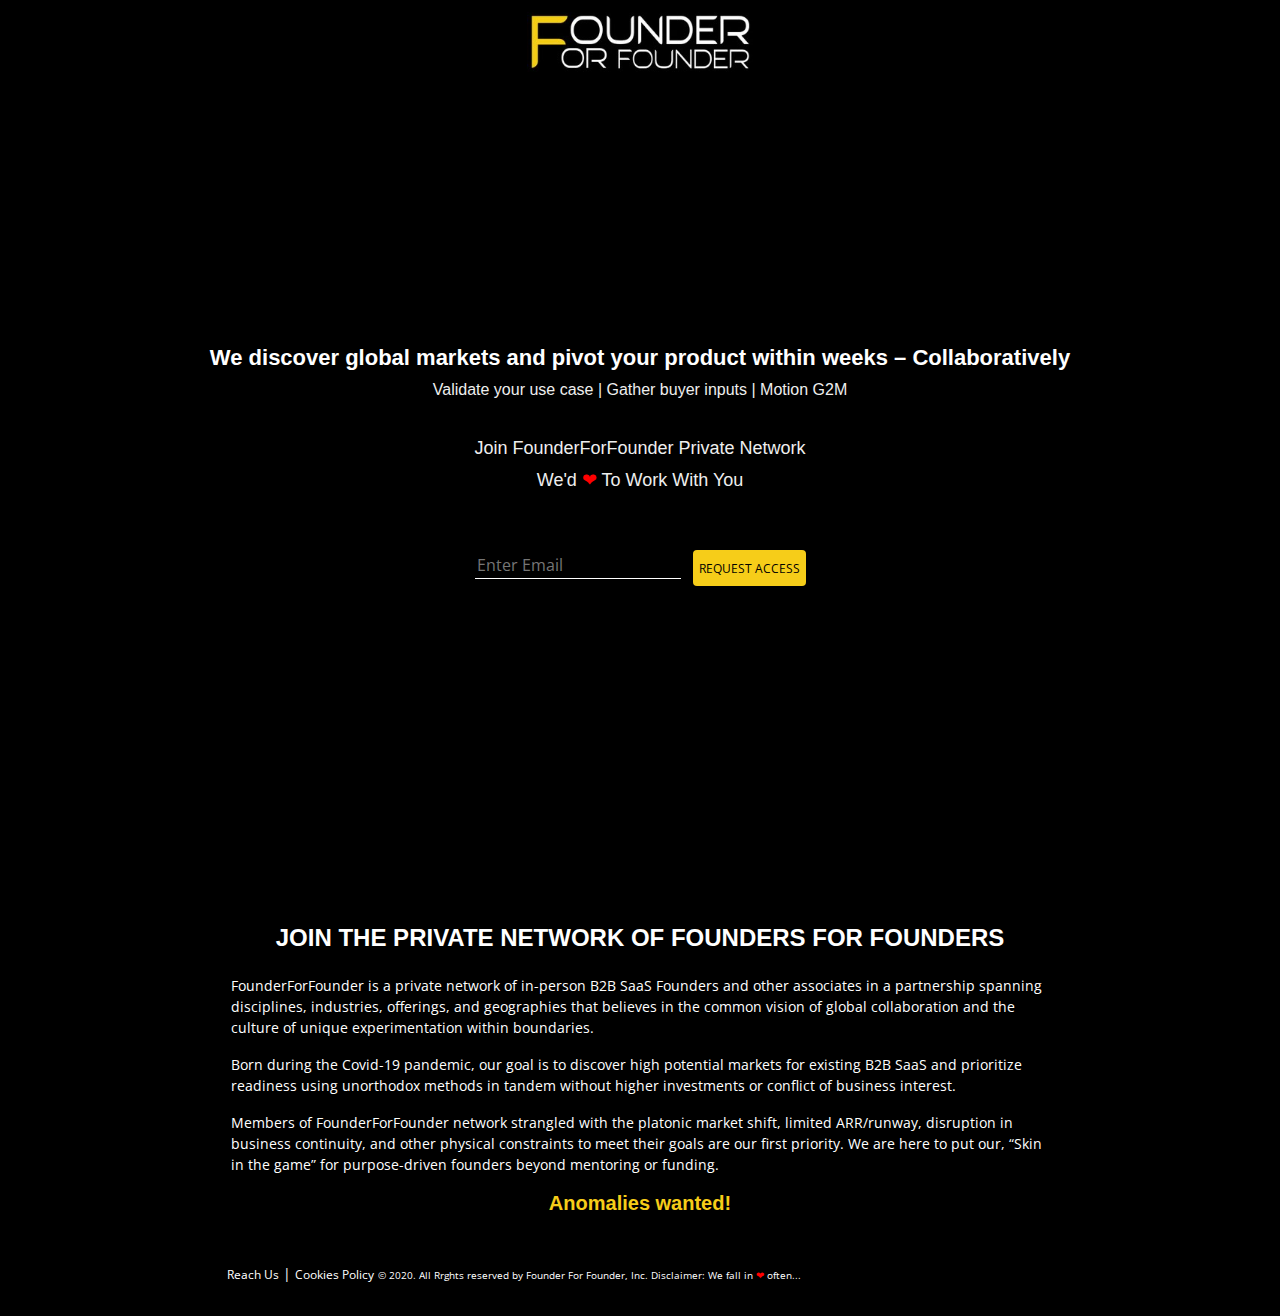
<file: index.html>
﻿<!DOCTYPE html>
<html lang="en">

<head>
    <meta charset="utf-8">
    <meta content="width=device-width, initial-scale=1.0" name="viewport">

    <title>FounderForFounder | A private network of B2B Saas founders</title>
    <meta content="FounderForFounder | A private network of B2B Saas founders" name="description">
    <meta content="Private network, B2B SaaS, Pivot, JTBD, Product Market Fit, Design" name="keywords">

    <!-- Favicons -->
    <link href="/assets/img/FFF-01.png" rel="icon">
    <link href="/assets/img/FFF-01.png" rel="apple-touch-icon">

    <!-- Google Fonts -->
    <link href="https://fonts.googleapis.com/css?family=Open+Sans:300,300i,400,400i,600,600i,700,700i|Raleway:300,300i,400,400i,500,500i,600,600i,700,700i|Poppins:300,300i,400,400i,500,500i,600,600i,700,700i" rel="stylesheet">
    <link href="https://fonts.cdnfonts.com/css/itc-avant-garde-gothic-std-book" rel="stylesheet">


    <!-- Vendor CSS Files -->
    <link href="assets/vendor/bootstrap/css/bootstrap.min.css" rel="stylesheet">
    <link href="assets/vendor/icofont/icofont.min.css" rel="stylesheet">
    <link href="assets/vendor/boxicons/css/boxicons.min.css" rel="stylesheet">
    <link href="assets/vendor/venobox/venobox.css" rel="stylesheet">
    <link href="assets/vendor/owl.carousel/assets/owl.carousel.min.css" rel="stylesheet">
    <link href="assets/vendor/aos/aos.css" rel="stylesheet">

    <!-- Template Main CSS File -->
    <link href="assets/css/style.css" rel="stylesheet">


    <!-- Global site tag (gtag.js) - Google Analytics -->
    <script async src="https://www.googletagmanager.com/gtag/js?id=UA-169185021-1"></script>
    <script>
        window.dataLayer = window.dataLayer || [];
        function gtag() { dataLayer.push(arguments); }
        gtag('js', new Date());

        gtag('config', 'UA-169185021-1');
    </script>
    <style>
        .btn-apply{
            background-color:#F6CD19!important;
            min-height: 36px;
            height: 36px;
            color:#000;
            border:0px;
            border-radius:4px;
            vertical-align:middle ;
            font-size: 12px;
            line-height: 36px;
            display: inline-block;
        
        }
        .email-input{
            border:0;
            border-bottom:1px solid #fff; 
            background-color:#000000;
            color:#fff;
            outline: 0 none;
            min-width: 200px;
            font-size:16px;
        }
    </style>
    <script>
        function Apply() {
       var el = document.getElementById("apply");
       var email = document.getElementById("mailid").value
        window.location.href="/apply.html?email="+email;
        return false;
        }
    </script>
</head>

<body>


  <!-- ======= Header ======= -->
  <header id="header" class="fixed-top ">
      <div class="container d-flex align-items-center text-center">
          <a href="/" style="margin:0 auto"> <img src="assets/img/FFF-banner.jpeg" style='margin:0 auto;height: 80px;' /></a>
         
      </div>
  </header><!-- End Header -->

  <!-- ======= Hero Section ======= -->
  <section id="hero" class="hero d-flex align-items-center">
    <div class="container position-relative text-center col-lg-10">
	  <div class="mt-4 text-center pt-4">
          <div class="mb-4 mt-4">
              <h1 style="line-height:32px;"> We discover global markets and pivot your product within weeks – Collaboratively</h1>
              <h2 style="padding:2px;font-size:16px;"> Validate your use case | Gather buyer inputs | Motion G2M</h2>
          </div> 
          <div class="mt-4 text-white mb-lg-2 mb-md-4">
                  <h2 style="font-size:18px; line-height:32px">
                      Join FounderForFounder Private Network <br />
                      We'd <span class="red" style="color: red;">❤</span> To Work With You

                  </h2>

              </div>
              <div class="m-auto text-center pb-4 py-4">

                <form id="apply" onsubmit="return Apply()" >
                    <input type="email" class="email-input" id="mailid" pattern="[a-z0-9._%+-]+@[a-z0-9.-]+\.[a-z]{2,}$" placeholder="Enter Email" required /> 
                    <input type="submit" class="btn-apply  ml-2" value="REQUEST ACCESS"   title="REQUEST ACCESS" />

                </form>

                <!--<a class="typeform-share button" href="https://sghosh71.typeform.com/to/zfwKSF" data-mode="popup" style="display:inline-block;text-decoration:none;background-color:#F6CD19;color:white;cursor:pointer;font-family:Helvetica,Arial,sans-serif;font-size:18px;line-height:45px;text-align:center;margin:0;height:45px;padding:0px 30px;border-radius:22px;max-width:100%;white-space:nowrap;overflow:hidden;text-overflow:ellipsis;font-weight:bold;-webkit-font-smoothing:antialiased;-moz-osx-font-smoothing:grayscale;" data-submit-close-delay="0" target="_blank">Get Started </a>
        <script>(function () { var qs, js, q, s, d = document, gi = d.getElementById, ce = d.createElement, gt = d.getElementsByTagName, id = "typef_orm_share", b = "https://embed.typeform.com/"; if (!gi.call(d, id)) { js = ce.call(d, "script"); js.id = id; js.src = b + "embed.js"; q = gt.call(d, "script")[0]; q.parentNode.insertBefore(js, q) } })()</script>-->
            </div>

</div>
    </div>
  </section><!-- End Hero -->

  <main id="main" >
    <!-- ======= Services Section ======= -->
    <section id="services" class="services ">
        <div class="container col-lg-10 p-4 mt-5 text-center ">

            <div class="section-title text-white mt-4">
                <h2 class="text-white">
                    JOIN THE PRIVATE NETWORK OF FOUNDERS FOR FOUNDERS
                </h2>
            </div>

            <div class=" col-lg-10 m-auto text-left">
                <p>FounderForFounder is a private network of in-person B2B SaaS Founders and other associates in a partnership spanning disciplines, industries, offerings, and geographies that believes in the common vision of global collaboration and the culture of unique experimentation within boundaries. </p>
               <p>Born during the Covid-19 pandemic, our goal is to discover high potential markets for existing B2B SaaS and prioritize readiness using unorthodox methods in tandem without higher investments or conflict of business interest.</p>
               <p>Members of FounderForFounder network strangled with the platonic market shift, limited ARR/runway, disruption in business continuity, and other physical constraints to meet their goals are our first priority. We are here to put our, “Skin in the game” for purpose-driven founders beyond mentoring or funding. </p>
               <h5 class="text-center yellow font-weight-bold  "> Anomalies wanted!</h5>
            </div>
          
        </div>
    </section><!-- End Services Section -->

  

  </main><!-- End #main -->

  <!-- ======= Footer ======= -->
  <footer id="footer ">
    <div class="container col-lg-10 text-left pb-4">

              <div class="text-center m-auto">
                <div class=" col-lg-10 m-auto text-left footer-links text-white">
                  <span class="p-1"><a href="mailto:membersupport@founderforfounder.com">Reach Us</a> | <a href="cookies.html">Cookies Policy</a> <span style="font-size: 10px;" >&copy; 2020. All Rrghts reserved by Founder For Founder, Inc. Disclaimer: We fall in <span class="red" style="color: red;">❤</span> often...  </span> </span>
                  <span class="small text-left p-1 d-block" style="font-size: 10px;"> </span>
               
                
                  </div>
              </div>
              <div>
                  
              </div>

    </div>


  </footer><!-- End Footer -->

  <a href="#" class="back-to-top"><i class="icofont-simple-up"></i></a>
  <div id="preloader"></div>

  <!-- Vendor JS Files -->
  <script src="assets/vendor/jquery/jquery.min.js"></script>
  <script src="assets/vendor/bootstrap/js/bootstrap.bundle.min.js"></script>
  <script src="assets/vendor/jquery.easing/jquery.easing.min.js"></script>
  <script src="assets/vendor/php-email-form/validate.js"></script>
  <script src="assets/vendor/isotope-layout/isotope.pkgd.min.js"></script>
  <script src="assets/vendor/venobox/venobox.min.js"></script>
  <script src="assets/vendor/owl.carousel/owl.carousel.min.js"></script>
  <script src="assets/vendor/aos/aos.js"></script>

  <!-- Template Main JS File -->
  <script src="assets/js/main.js"></script>

</body>

</html>
</file>
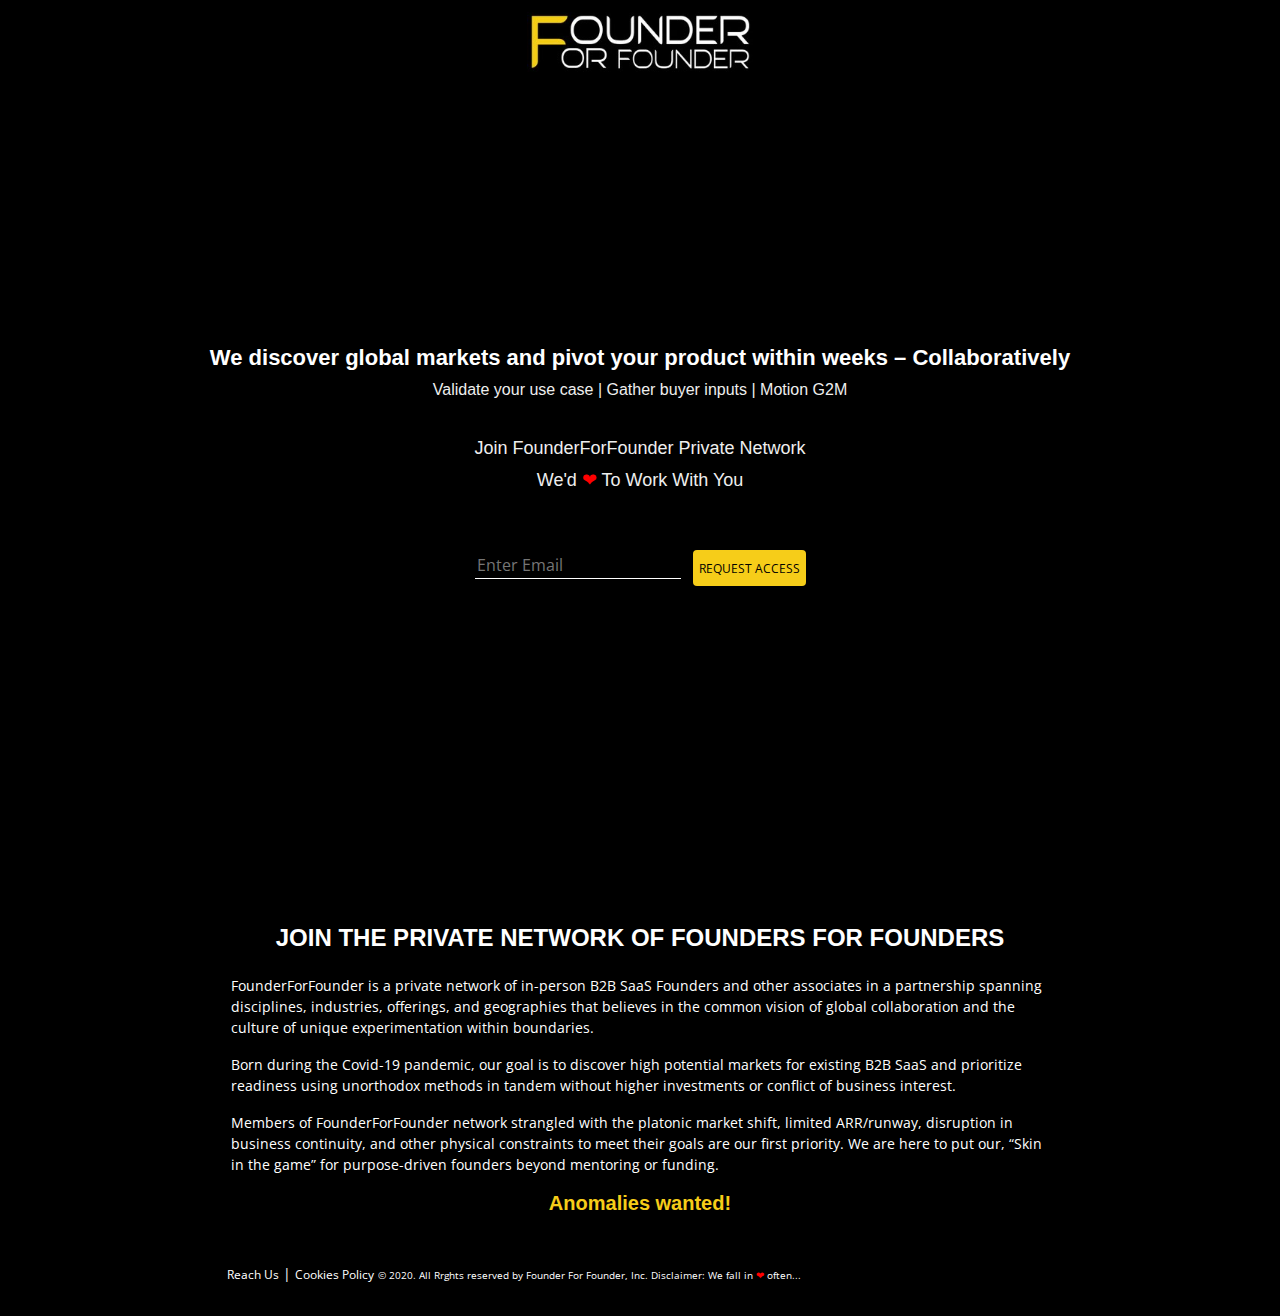
<file: apply.html>
<html>

<head>
    <meta charset="utf-8">
    <meta name="viewport" content="width=device-width, initial-scale=1.0, maximum-scale=1.0, user-scalable=0">

    <title>FounderForFounder | A private network of B2B founders</title>
    <meta content="FounderForFounder | A private network of B2B founders" name="description">
    <meta content="Founder For Founder, B2B SaaS, Product Market Fit, JTBD, Product Marketing" name="keywords">

    <!-- Favicons -->
    <link href="/assets/img/FFF-01.png" rel="icon">
    <link href="/assets/img/FFF-01.png" rel="apple-touch-icon">

    <style type="text/css">
        html {
            margin: 0;
            height: 100%;
            overflow: hidden;
        }

        iframe {
            position: absolute;
            left: 0;
            right: 0;
            bottom: 0;
            top: 0;
            border: 0;
        }
    </style>
    <script>

        document.addEventListener("DOMContentLoaded", function(){ 
          var  email = getUrlParameter('email');
          var el =  document.getElementById('typeform-full');
          el.src= "https://form.typeform.com/to/zfwKSF?mail=" + email ;
        
        function  getUrlParameter(name) {
            var urlParams = new URLSearchParams(window.location.search);
            
            if(urlParams.has(name)){
               return  urlParams.get(name)
            }else{
                alert('There seems to be a problem with a valid email. Please try again')
                window.location.href="/index.html"
                return false;
            }
         }
        });


    </script>
</head>

<body> <iframe id="typeform-full" width="100%" height="100%" frameborder="0"
        allow="camera; microphone; autoplay; encrypted-media;" ></iframe>
    <script type="text/javascript" src="https://embed.typeform.com/embed.js"></script>
</body>

</html>
</file>
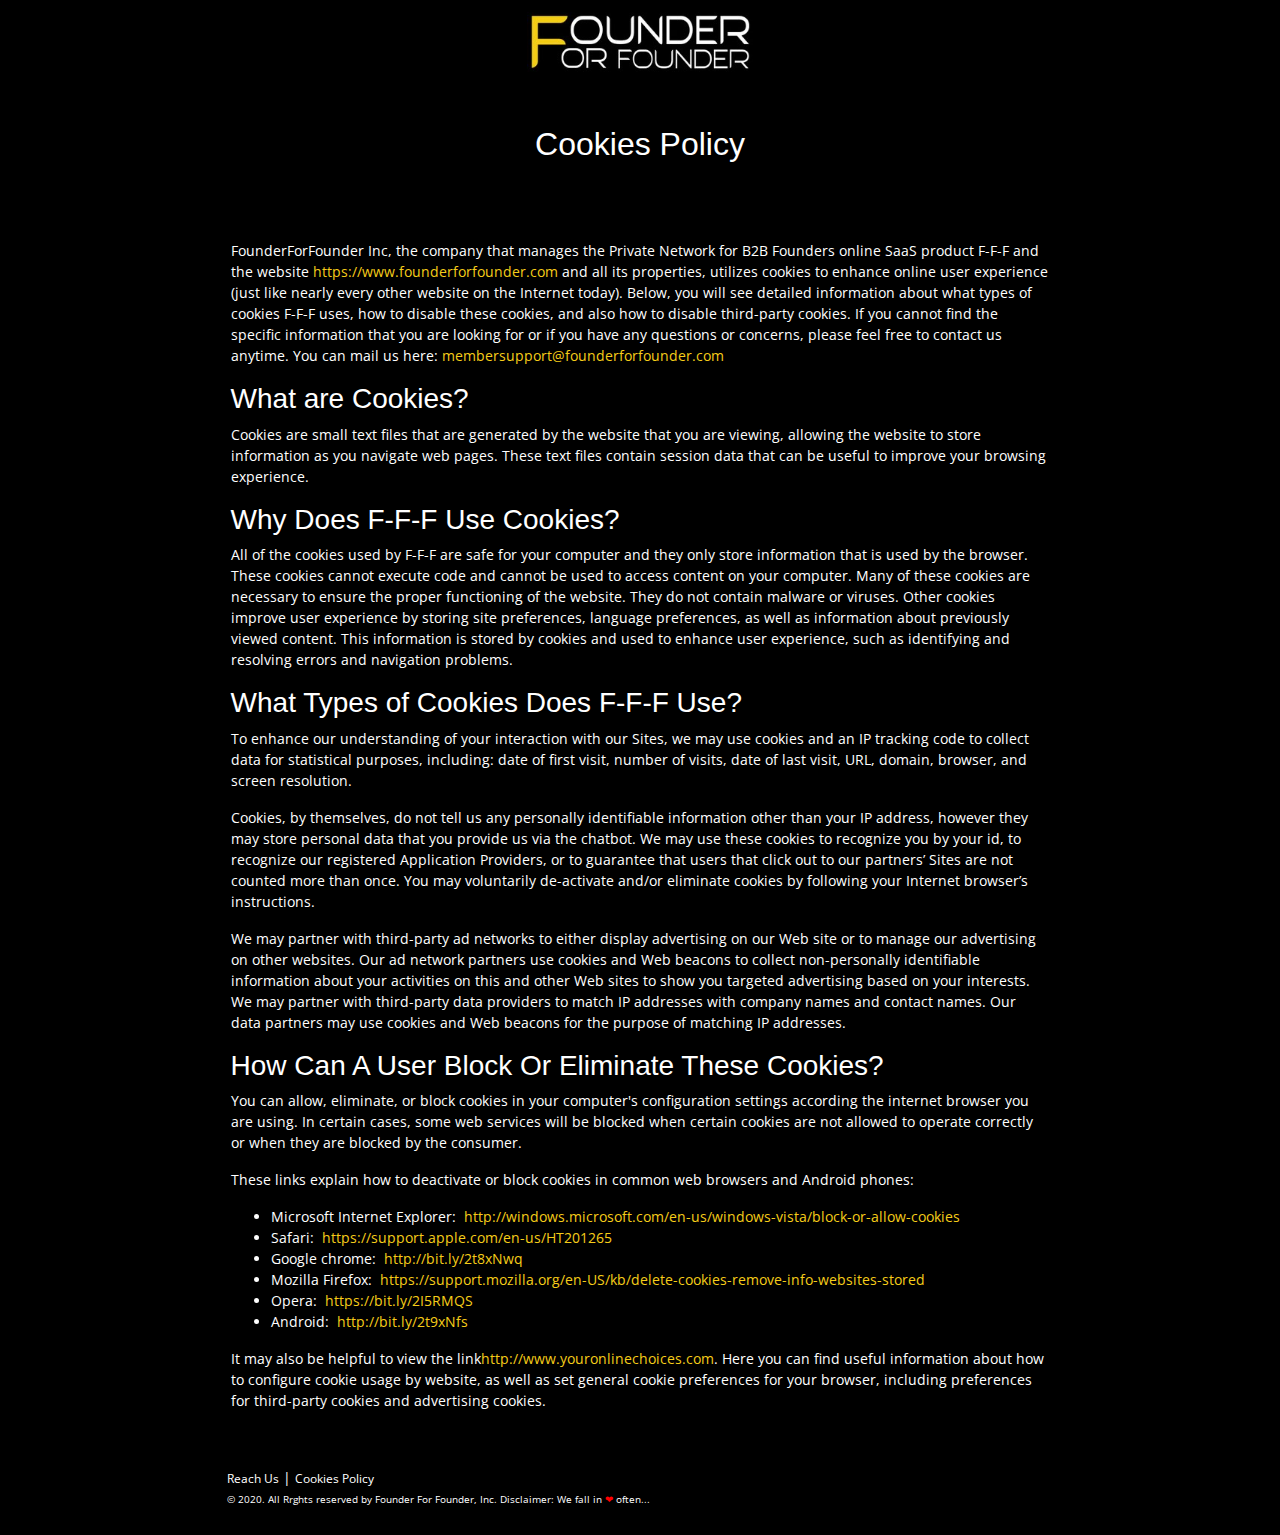
<file: cookies.html>
﻿<!DOCTYPE html>
<html lang="en">

<head>
    <meta charset="utf-8">
    <meta content="width=device-width, initial-scale=1.0" name="viewport">

    <title>FounderForFounder | A private network of B2B founders</title>
    <meta content="FounderForFounder is a private network of hands-on B2B founders for discovering global markets and pivoting for early stage B2B SaaS – Collaboratively." name="descriptison">
    <meta content="Founder For Founder, fff, FounderForFounder" name="keywords">

    <!-- Favicons -->
    <link href="/assets/img/FFF-01.png" rel="icon">
    <link href="/assets/img/FFF-01.png" rel="apple-touch-icon">

    <!-- Google Fonts -->
    <link href="https://fonts.googleapis.com/css?family=Open+Sans:300,300i,400,400i,600,600i,700,700i|Raleway:300,300i,400,400i,500,500i,600,600i,700,700i|Poppins:300,300i,400,400i,500,500i,600,600i,700,700i" rel="stylesheet">
    <link href="https://fonts.cdnfonts.com/css/itc-avant-garde-gothic-std-book" rel="stylesheet">


    <!-- Vendor CSS Files -->
    <link href="assets/vendor/bootstrap/css/bootstrap.min.css" rel="stylesheet">
    <link href="assets/vendor/icofont/icofont.min.css" rel="stylesheet">
    <link href="assets/vendor/boxicons/css/boxicons.min.css" rel="stylesheet">
    <link href="assets/vendor/venobox/venobox.css" rel="stylesheet">
    <link href="assets/vendor/owl.carousel/assets/owl.carousel.min.css" rel="stylesheet">
    <link href="assets/vendor/aos/aos.css" rel="stylesheet">

    <!-- Template Main CSS File -->
    <link href="assets/css/style.css" rel="stylesheet">

    <!-- =======================================================
    * Template Name: Day - v2.0.0
    * Template URL: https://bootstrapmade.com/day-multipurpose-html-template-for-free/
    * Author: BootstrapMade.com
    * License: https://bootstrapmade.com/license/
    ======================================================== -->
    <style>
        span a, a:host() {
            color: #fff;
            text-decoration: none
        }
    </style>
    <!-- Global site tag (gtag.js) - Google Analytics -->
    <script async src="https://www.googletagmanager.com/gtag/js?id=UA-169185021-1"></script>
    <script>
        window.dataLayer = window.dataLayer || [];
        function gtag() { dataLayer.push(arguments); }
        gtag('js', new Date());

        gtag('config', 'UA-169185021-1');
    </script>
</head>

<body>


    <!-- ======= Header ======= -->
    <header id="header" class="fixed-top ">
        <div class="container d-flex align-items-center text-center">
            <a href="/" style="margin:0 auto"> <img src="assets/img/FFF-banner.jpeg" style='margin:0 auto;height: 80px;' /></a>
        </div>
    </header><!-- End Header -->
    <!-- ======= Hero Section ======= -->
    <section id="" class="d-flex align-items-center" style="max-height:200px;height:200px; background-color:#000">
        <div class="container position-relative text-center col-lg-10 mt-5" >
            <div class="mt-5 text-center text-white">
                <h2> Cookies Policy </h2>
            </div>
        </div>
    </section><!-- End Hero -->

    <main id="main">
        <!-- ======= Services Section ======= -->
        <section id="services" class="services">
            <div class="container col-lg-10 p-4">
                <div class="row col-lg-10 m-auto">
                    <div>
                        <p>
                            FounderForFounder Inc, the company that manages the Private Network for B2B Founders online SaaS product F-F-F and the website  <a href="https://www.founderforfounder.com">https://www.founderforfounder.com</a> and all its properties, utilizes cookies to enhance online user experience (just like nearly every other website on the Internet today). Below, you will see detailed information about what types of cookies F-F-F uses, how to disable these cookies, and also how to disable third-party cookies. If you cannot find the specific information that you are looking for or if you have any questions or concerns, please feel free to contact us anytime. You can mail us here: <a href="mailto:membersupport@founderforfounder.com">membersupport@founderforfounder.com</a>

                        </p>
                    </div>
                    <div>
                        <h3> What are Cookies?</h3>
                        <p>
                            Cookies are small text files that are generated by the website that you are viewing, allowing the website to store information as you navigate web pages. These text files contain session data that can be useful to improve your browsing experience.

                        </p>
                    </div>
                    <div>
                        <h3>
                            Why Does F-F-F Use Cookies?
                        </h3>
                        <p>
                            All of the cookies used by F-F-F are safe for your computer and they only store information that is used by the browser. These cookies cannot execute code and cannot be used to access content on your computer. Many of these cookies are necessary to ensure the proper functioning of the website. They do not contain malware or viruses. Other cookies improve user experience by storing site preferences, language preferences, as well as information about previously viewed content. This information is stored by cookies and used to enhance user experience, such as identifying and resolving errors and navigation problems.
                        </p>
                    </div>
                    <div>
                        <h3>
                            What Types of Cookies Does F-F-F Use?
                        </h3>
                        <p>
                            To enhance our understanding of your interaction with our Sites, we may use cookies and an IP tracking code to collect data for statistical purposes, including: date of first visit, number of visits, date of last visit, URL, domain, browser, and screen resolution.
                        </p>
                        <p>
                            Cookies, by themselves, do not tell us any personally identifiable information other than your IP address, however they may store personal data that you provide us via the chatbot. We may use these cookies to recognize you by your id, to recognize our registered Application Providers, or to guarantee that users that click out to our partners’ Sites are not counted more than once. You may voluntarily de-activate and/or eliminate cookies by following your Internet browser’s instructions.
                        </p>
                        <p>
                            We may partner with third-party ad networks to either display advertising on our Web site or to manage our advertising on other websites. Our ad network partners use cookies and Web beacons to collect non-personally identifiable information about your activities on this and other Web sites to show you targeted advertising based on your interests. We may partner with third-party data providers to match IP addresses with company names and contact names. Our data partners may use cookies and Web beacons for the purpose of matching IP addresses.
                        </p>
                    </div>
                    <div>
                        <h3>
                            How Can A User Block Or Eliminate These Cookies?
                        </h3>
                        <p>
                            You can allow, eliminate, or block cookies in your computer's configuration settings according the internet browser you are using. In certain cases, some web services will be blocked when certain cookies are not allowed to operate correctly or when they are blocked by the consumer.
                        </p>
                        <p>
                            These links explain how to deactivate or block cookies in common web browsers and Android phones:
                            <ul>
                                <li>   Microsoft Internet Explorer: <a href="http://windows.microsoft.com/en-us/windows-vista/block-or-allow-cookies" target="_blank"> http://windows.microsoft.com/en-us/windows-vista/block-or-allow-cookies</a></li>
                                <li>   Safari: <a href="https://support.apple.com/en-us/HT201265" target="_blank"> https://support.apple.com/en-us/HT201265</a> </li>
                                <li>  Google chrome: <a href="http://bit.ly/2t8xNwq" target="_blank"> http://bit.ly/2t8xNwq </a></li>
                                <li>  Mozilla Firefox:  <a href="https://support.mozilla.org/en-US/kb/delete-cookies-remove-info-websites-stored" target="_blank"> https://support.mozilla.org/en-US/kb/delete-cookies-remove-info-websites-stored</a> </li>
                                <li>  Opera: <a href="https://bit.ly/2I5RMQS" target="_blank"> https://bit.ly/2I5RMQS</a> </li>
                                <li> Android: <a href="http://bit.ly/2t9xNfs" target="_blank"> http://bit.ly/2t9xNfs</a></li>

                            </ul>
                        </p>
                        <p>
                            It may also be helpful to view the link<a href="http://www.youronlinechoices.com" target="_blank"  >http://www.youronlinechoices.com</a>. Here you can find useful information about how to configure cookie usage by website, as well as set general cookie preferences for your browser, including preferences for third-party cookies and advertising cookies.

                        </p>
                    </div>
                </div>
            </div>
        </section><!-- End Services Section -->

    </main><!-- End #main -->
  <!-- ======= Footer ======= -->
  <footer id="footer ">
    <div class="container col-lg-10 text-left pb-4">

              <div class="text-center m-auto">
                <div class=" col-lg-10 m-auto text-left footer-links text-white">
                  <span class="p-1"><a href="mailto:membersupport@founderforfounder.com">Reach Us</a> | <a href="cookies.html">Cookies Policy</a>   </span>
                  <span class="small text-left p-1 d-block" style="font-size: 10px;"> &copy; 2020. All Rrghts reserved by Founder For Founder, Inc. Disclaimer: We fall in <span class="red" style="color: red;">❤</span> often... </span>
               
                
                  </div>
              </div>
              <div>
                  
              </div>

    </div>


  </footer><!-- End Footer -->

    <a href="#" class="back-to-top"><i class="icofont-simple-up"></i></a>
    <div id="preloader"></div>

    <!-- Vendor JS Files -->
    <script src="assets/vendor/jquery/jquery.min.js"></script>
    <script src="assets/vendor/bootstrap/js/bootstrap.bundle.min.js"></script>
    <script src="assets/vendor/jquery.easing/jquery.easing.min.js"></script>
    <script src="assets/vendor/php-email-form/validate.js"></script>
    <script src="assets/vendor/isotope-layout/isotope.pkgd.min.js"></script>
    <script src="assets/vendor/venobox/venobox.min.js"></script>
    <script src="assets/vendor/owl.carousel/owl.carousel.min.js"></script>
    <script src="assets/vendor/aos/aos.js"></script>

    <!-- Template Main JS File -->
    <script src="assets/js/main.js"></script>

</body>

</html>
</file>
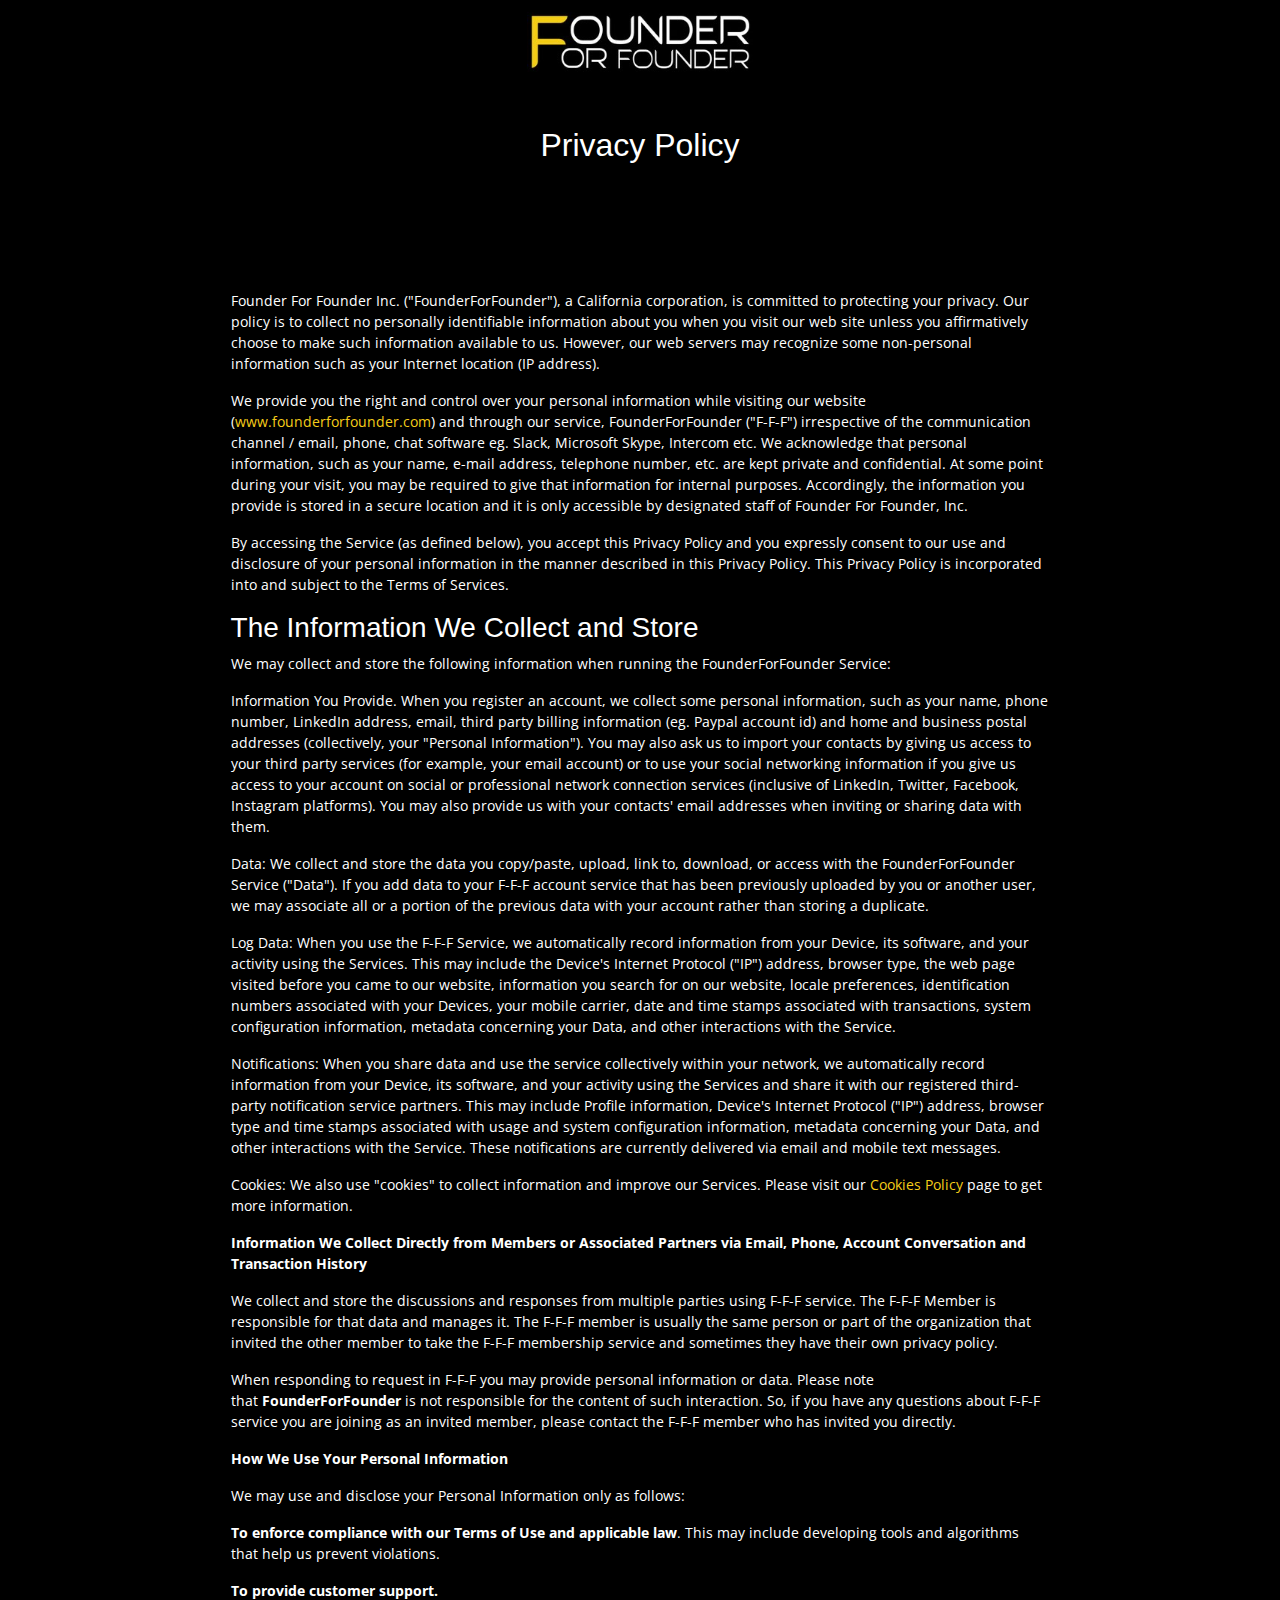
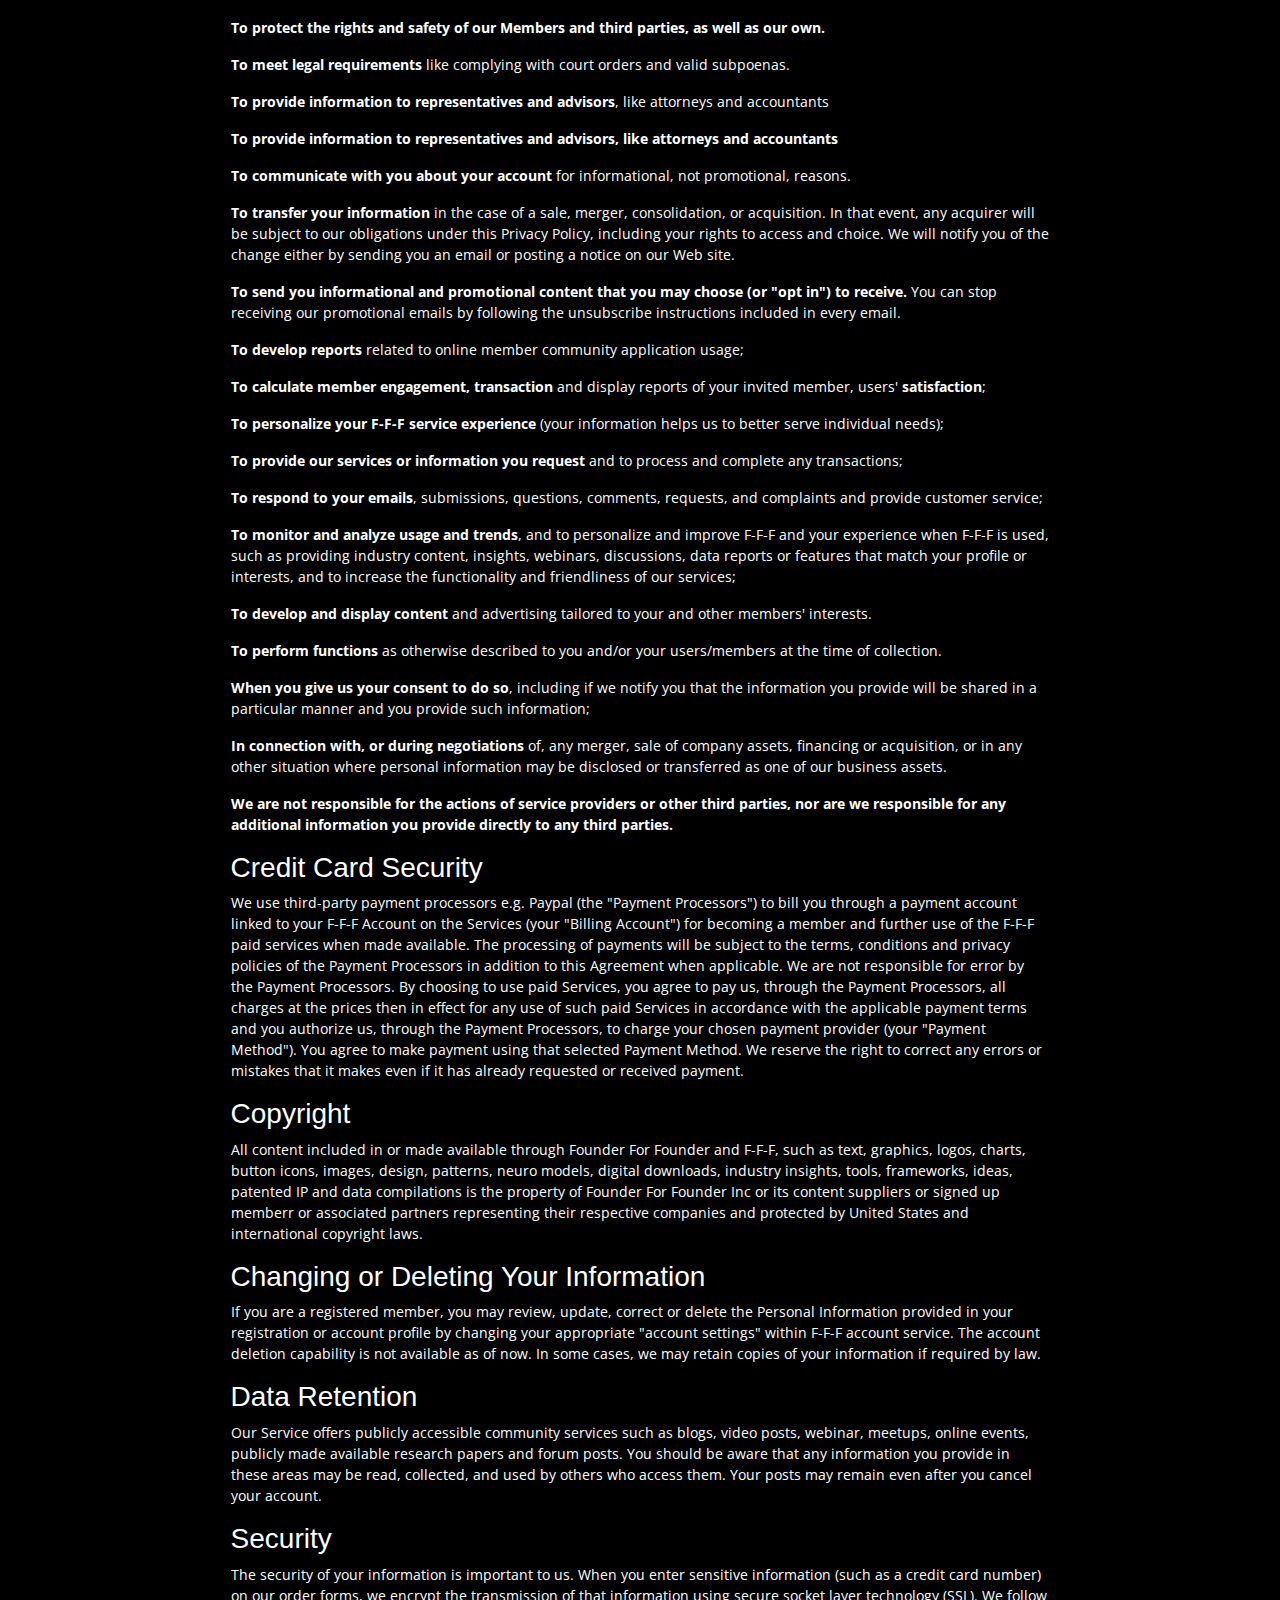
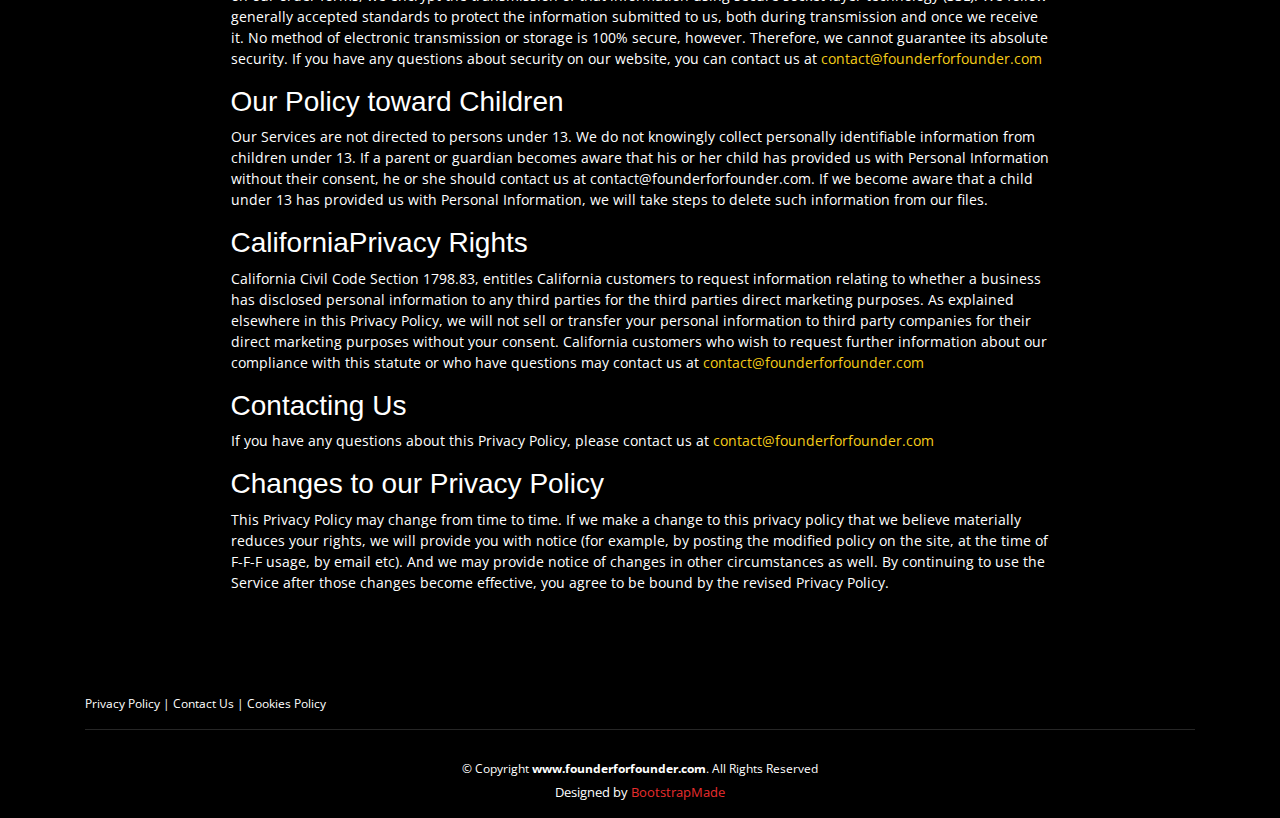
<file: privacy.html>
﻿<!DOCTYPE html>
<html lang="en">

<head>
    <meta charset="utf-8">
    <meta content="width=device-width, initial-scale=1.0" name="viewport">

    <title>FounderForFounder | A private network of B2B founders</title>
    <meta content="FounderForFounder is a private network of hands-on B2B founders for discovering global markets and pivoting for early stage B2B SaaS – Collaboratively." name="descriptison">
    <meta content="Founder For Founder, fff, FounderForFounder" name="keywords">

    <!-- Favicons -->
    <link href="/assets/img/FFF-01.png" rel="icon">
    <link href="/assets/img/FFF-01.png" rel="apple-touch-icon">

    <!-- Google Fonts -->
    <link href="https://fonts.googleapis.com/css?family=Open+Sans:300,300i,400,400i,600,600i,700,700i|Raleway:300,300i,400,400i,500,500i,600,600i,700,700i|Poppins:300,300i,400,400i,500,500i,600,600i,700,700i" rel="stylesheet">
    <link href="https://fonts.cdnfonts.com/css/itc-avant-garde-gothic-std-book" rel="stylesheet">


    <!-- Vendor CSS Files -->
    <link href="assets/vendor/bootstrap/css/bootstrap.min.css" rel="stylesheet">
    <link href="assets/vendor/icofont/icofont.min.css" rel="stylesheet">
    <link href="assets/vendor/boxicons/css/boxicons.min.css" rel="stylesheet">
    <link href="assets/vendor/venobox/venobox.css" rel="stylesheet">
    <link href="assets/vendor/owl.carousel/assets/owl.carousel.min.css" rel="stylesheet">
    <link href="assets/vendor/aos/aos.css" rel="stylesheet">

    <!-- Template Main CSS File -->
    <link href="assets/css/style.css" rel="stylesheet">

    <!-- =======================================================
    * Template Name: Day - v2.0.0
    * Template URL: https://bootstrapmade.com/day-multipurpose-html-template-for-free/
    * Author: BootstrapMade.com
    * License: https://bootstrapmade.com/license/
    ======================================================== -->
    <style>
        span a, a:host() {
            color: #fff;
            text-decoration: none
        }
    </style>
    <!-- Global site tag (gtag.js) - Google Analytics -->
    <script async src="https://www.googletagmanager.com/gtag/js?id=UA-169185021-1"></script>
    <script>
        window.dataLayer = window.dataLayer || [];
        function gtag() { dataLayer.push(arguments); }
        gtag('js', new Date());

        gtag('config', 'UA-169185021-1');
    </script>
</head>

<body>


    <!-- ======= Header ======= -->
    <header id="header" class="fixed-top ">
        <div class="container d-flex align-items-center text-center">
            <a href="/" style="margin:0 auto"> <img src="assets/img/FFF-banner.jpeg" style='margin:0 auto;height: 80px;' /></a>
            <!--  <h1 class="logo mr-auto"><a href="index.html">Day</a></h1>
             Uncomment below if you prefer to use an image logo -->
            <!-- <a href="index.html" class="logo mr-auto"><img src="assets/img/logo.png" alt="" class="img-fluid"></a>

            <nav class="nav-menu d-none d-lg-block">
              <ul>
                <li class="active"><a href="index.html">Home</a></li>
                <li><a href="#about">About</a></li>
                <li><a href="#services">Services</a></li>
                <li><a href="#portfolio">Portfolio</a></li>
                <li><a href="#pricing">Pricing</a></li>
                <li><a href="#team">Team</a></li>
                <li class="drop-down"><a href="">Drop Down</a>
                  <ul>
                    <li><a href="#">Drop Down 1</a></li>
                    <li class="drop-down"><a href="#">Deep Drop Down</a>
                      <ul>
                        <li><a href="#">Deep Drop Down 1</a></li>
                        <li><a href="#">Deep Drop Down 2</a></li>
                        <li><a href="#">Deep Drop Down 3</a></li>
                        <li><a href="#">Deep Drop Down 4</a></li>
                        <li><a href="#">Deep Drop Down 5</a></li>
                      </ul>
                    </li>
                    <li><a href="#">Drop Down 2</a></li>
                    <li><a href="#">Drop Down 3</a></li>
                    <li><a href="#">Drop Down 4</a></li>
                  </ul>
                </li>
                <li><a href="#contact">Contact</a></li>

              </ul>
            </nav>-- .nav-menu -->

        </div>
    </header><!-- End Header -->
    <!-- ======= Hero Section ======= -->
    <section id="" class="d-flex align-items-center" style="max-height:250px;height:250px; background-color:#000">
        <div class="container position-relative text-center col-lg-10" style="max-height:250px">
            <div class="mt-5 text-center text-white">
                <h2> Privacy Policy </h2>
            </div>
        </div>
    </section><!-- End Hero -->

    <main id="main">
        <!-- ======= Services Section ======= -->
        <section id="services" class="services">
            <div class="container col-lg-10 p-4">
                <div class="row col-lg-10 m-auto">
                    <div>
                        <p>
                            Founder For Founder Inc. ("FounderForFounder"), a California corporation, is committed to protecting your privacy. Our policy is to collect no personally identifiable information about you when you visit our web site unless you affirmatively choose to make such information available to us. However, our web servers may recognize some non-personal information such as your Internet location (IP address).
                        </p>
                        <p>We provide you the right and control over your personal information while visiting our website (<a href="www.founderforfounder.com">www.founderforfounder.com</a>) and through our service, FounderForFounder ("F-F-F") irrespective of the communication channel / email, phone, chat software eg. Slack, Microsoft Skype, Intercom etc. We acknowledge that personal information, such as your name, e-mail address, telephone number, etc. are kept private and confidential. At some point during your visit, you may be required to give that information for internal purposes. Accordingly, the information you provide is stored in a secure location and it is only accessible by designated staff of Founder For Founder, Inc.</p>
                        <p>By accessing the Service (as defined below), you accept this Privacy Policy and you expressly consent to our use and disclosure of your personal information in the manner described in this Privacy Policy. This Privacy Policy is incorporated into and subject to the Terms of Services.</p>
                    </div>
                    <div>
                        <h3>The Information We Collect and Store</h3>
                        <p>
                            We may collect and store the following information when running the FounderForFounder Service:
                        </p>
                        <p>
                            Information You Provide. When you register an account, we collect some personal information, such as your name, phone number, LinkedIn address, email, third party billing information (eg. Paypal account id) and home and business postal addresses (collectively, your "Personal Information"). You may also ask us to import your contacts by giving us access to your third party services (for example, your email account) or to use your social networking information if you give us access to your account on social or professional network connection services (inclusive of LinkedIn, Twitter, Facebook, Instagram platforms). You may also provide us with your contacts' email addresses when inviting or sharing data with them.
                        </p>
                        <p>
                            Data: We collect and store the data you copy/paste, upload, link to, download, or access with the FounderForFounder Service ("Data"). If you add data to your F-F-F account service that has been previously uploaded by you or another user, we may associate all or a portion of the previous data with your account rather than storing a duplicate.
                        </p>
                        <p>
                            Log Data: When you use the F-F-F Service, we automatically record information from your Device, its software, and your activity using the Services. This may include the Device's Internet Protocol ("IP") address, browser type, the web page visited before you came to our website, information you search for on our website, locale preferences, identification numbers associated with your Devices, your mobile carrier, date and time stamps associated with transactions, system configuration information, metadata concerning your Data, and other interactions with the Service.
                        </p>
                        <p>
                            Notifications: When you share data and use the service collectively within your network, we automatically record information from your Device, its software, and your activity using the Services and share it with our registered third-party notification service partners. This may include Profile information, Device's Internet Protocol ("IP") address, browser type and time stamps associated with usage and system configuration information, metadata concerning your Data, and other interactions with the Service. These notifications are currently delivered via email and mobile text messages.
                        </p>
                        <p>
                            Cookies: We also use "cookies" to collect information and improve our Services. Please visit our <a href="cookies.html">Cookies Policy</a> page to get more information.
                        </p>
                        <p>
                            <strong>Information We Collect Directly from Members or Associated Partners via Email, Phone, Account Conversation and Transaction History</strong>
                        </p>
                        <p>
                            We collect and store the discussions and responses from multiple parties using F-F-F service. The F-F-F Member is responsible for that data and manages it. The F-F-F member is usually the same person or part of the organization that invited the other member to take the F-F-F membership service and sometimes they have their own privacy policy.
                        </p>
                        <p>
                            When responding to request in F-F-F you may provide personal information or data. Please note that <strong>FounderForFounder</strong> is not responsible for the content of such interaction. So, if you have any questions about F-F-F service you are joining as an invited member, please contact the F-F-F member who has invited you directly.
                        </p>
                        <p>
                            <strong>
                                How We Use Your Personal Information
                            </strong>
                        </p>
                        <p>
                            We may use and disclose your Personal Information only as follows:
                        </p>
                        <p>
                            <strong>To enforce compliance with our Terms of Use and applicable law</strong>. This may include developing tools and algorithms that help us prevent violations.
                        </p>
                        <p><strong>To provide customer support.</strong></p>
                        <p>
                            <strong>
                                To protect the rights and safety of our Members and third parties, as well as our own.
                            </strong>
                        </p>
                        <p>
                            <strong>To meet legal requirements</strong> like complying with court orders and valid subpoenas.
                        </p>
                        <p>
                            <strong>To provide information to representatives and advisors</strong>, like attorneys and accountants
                        </p>
                        <p>
                            <strong>To provide information to representatives and advisors, like attorneys and accountants</strong>
                        </p>
                        <p><strong>To communicate with you about your account</strong> for informational, not promotional, reasons.</p>
                        <p><strong>To transfer your information</strong> in the case of a sale, merger, consolidation, or acquisition. In that event, any acquirer will be subject to our obligations under this Privacy Policy, including your rights to access and choice. We will notify you of the change either by sending you an email or posting a notice on our Web site.</p>
                        <p><strong>To send you informational and promotional content that you may choose (or "opt in") to receive.</strong> You can stop receiving our promotional emails by following the unsubscribe instructions included in every email.</p>
                        <p><strong>To develop reports</strong> related to online member community application usage;</p>
                        <p><strong>To calculate member engagement, transaction</strong> and display reports of your invited member, users' <strong>satisfaction</strong>;</p>
                        <p><strong>To personalize your F-F-F service experience</strong> (your information helps us to better serve individual needs);</p>
                        <p><strong>To provide our services or information you request</strong> and to process and complete any transactions;</p>
                        <p><strong>To respond to your emails</strong>, submissions, questions, comments, requests, and complaints and provide customer service;</p>
                        <p><strong>To monitor and analyze usage and trends</strong>, and to personalize and improve F-F-F and your experience when F-F-F is used, such as providing industry content, insights, webinars, discussions, data reports or features that match your profile or interests, and to increase the functionality and friendliness of our services;</p>
                        <p><strong>To develop and display content</strong> and advertising tailored to your and other members' interests.</p>
                        <p><strong>To perform functions</strong> as otherwise described to you and/or your users/members at the time of collection.</p>
                        <p><strong>When you give us your consent to do so</strong>, including if we notify you that the information you provide will be shared in a particular manner and you provide such information;</p>
                        <p><strong>In connection with, or during negotiations</strong> of, any merger, sale of company assets, financing or acquisition, or in any other situation where personal information may be disclosed or transferred as one of our business assets.</p>
                        <p><strong>We are not responsible for the actions of service providers or other third parties, nor are we responsible for any additional information you provide directly to any third parties.</strong></p>

                    </div>
                    <div>
                        <h3> Credit Card Security</h3>
                        <p>
                            We use third-party payment processors e.g. Paypal (the "Payment Processors") to bill you through a payment account linked to your F-F-F Account on the Services (your "Billing Account") for becoming a member and further use of the F-F-F paid services when made available. The processing of payments will be subject to the terms, conditions and privacy policies of the Payment Processors in addition to this Agreement when applicable. We are not responsible for error by the Payment Processors. By choosing to use paid Services, you agree to pay us, through the Payment Processors, all charges at the prices then in effect for any use of such paid Services in accordance with the applicable payment terms and you authorize us, through the Payment Processors, to charge your chosen payment provider (your "Payment Method"). You agree to make payment using that selected Payment Method. We reserve the right to correct any errors or mistakes that it makes even if it has already requested or received payment.
                         </p>
                    </div>
                    <div>
                        <h3> Copyright</h3>
                        <p>
                            All content included in or made available through Founder For Founder and F-F-F, such as text, graphics, logos, charts, button icons, images, design, patterns, neuro models, digital downloads, industry insights, tools, frameworks, ideas, patented IP and data compilations is the property of Founder For Founder Inc or its content suppliers or signed up memberr or associated partners representing their respective companies and protected by United States and international copyright laws.
                        </p>
                    </div>
                   <div>
                       <h3> Changing or Deleting Your Information</h3>
                       <p>
                           If you are a registered member, you may review, update, correct or delete the Personal Information provided in your registration or account profile by changing your appropriate "account settings" within F-F-F account service. The account deletion capability is not available as of now. In some cases, we may retain copies of your information if required by law.
                        </p>
                   </div>
                    <div>
                        <h3>Data Retention</h3>
                        <p>
                            Our Service offers publicly accessible community services such as blogs, video posts, webinar, meetups, online events, publicly made available research papers and forum posts. You should be aware that any information you provide in these areas may be read, collected, and used by others who access them. Your posts may remain even after you cancel your account.
                        </p>
                    </div>
                    <div>
                        <h3>Security</h3>
                        <p>
                            The security of your information is important to us. When you enter sensitive information (such as a credit card number) on our order forms, we encrypt the transmission of that information using secure socket layer technology (SSL). We follow generally accepted standards to protect the information submitted to us, both during transmission and once we receive it. No method of electronic transmission or storage is 100% secure, however. Therefore, we cannot guarantee its absolute security. If you have any questions about security on our website, you can contact us at <a href="mailto:contact@founderforfounder.com">contact@founderforfounder.com</a>
                        </p>
                    </div>
                                       
                                       
                    <div>
                        <h3>Our Policy toward Children</h3>
                        <p>
                            Our Services are not directed to persons under 13. We do not knowingly collect personally identifiable information from children under 13. If a parent or guardian becomes aware that his or her child has provided us with Personal Information without their consent, he or she should contact us at contact@founderforfounder.com. If we become aware that a child under 13 has provided us with Personal Information, we will take steps to delete such information from our files.
                        </p>
                    </div>   
                    <div>
                        <h3>
                            CaliforniaPrivacy Rights
                        </h3>
                        <p>
                            California Civil Code Section 1798.83, entitles California customers to request information relating to whether a business has disclosed personal information to any third parties for the third parties direct marketing purposes. As explained elsewhere in this Privacy Policy, we will not sell or transfer your personal information to third party companies for their direct marketing purposes without your consent. California customers who wish to request further information about our compliance with this statute or who have questions may contact us at <a href="mailto:contact@founderforfounder.com">contact@founderforfounder.com</a>
                        </p>
                    </div>
                     <div>
                         <h3>Contacting Us</h3>
                         <p>If you have any questions about this Privacy Policy, please contact us at <a href="mailto:contact@founderforfounder.com">contact@founderforfounder.com</a> </p>
                     </div>                 
                                  
                    <div>
                        <h3> Changes to our Privacy Policy</h3>
                        <p>
                            This Privacy Policy may change from time to time. If we make a change to this privacy policy that we believe materially reduces your rights, we will provide you with notice (for example, by posting the modified policy on the site, at the time of F-F-F usage, by email etc). And we may provide notice of changes in other circumstances as well. By continuing to use the Service after those changes become effective, you agree to be bound by the revised Privacy Policy.
                        </p>
                    </div>
                </div>
            </div>
        </section><!-- End Services Section -->

    </main><!-- End #main -->
    <!-- ======= Footer ======= -->
    <footer id="footer">
        <div class="footer-top">
            <div class="container">
                <div class="row">

                    <div class="col-lg-7 footer-links text-left">
                        <span> <a href="privacy.html">Privacy Policy</a> |  <a href="mailto:contact@founderforfounder.com">Contact Us</a> | <a href="privacy.html">Cookies Policy</a></span>
                    </div>
                </div>
            </div>
        </div>

        <div class="container">
            <div class="copyright">
                &copy; Copyright <strong><span>www.founderforfounder.com</span></strong>. All Rights Reserved
            </div>
            <div class="credits">
                <!-- All the links in the footer should remain intact. -->
                <!-- You can delete the links only if you purchased the pro version. -->
                <!-- Licensing information: https://bootstrapmade.com/license/ -->
                <!-- Purchase the pro version with working PHP/AJAX contact form: https://bootstrapmade.com/day-multipurpose-html-template-for-free/ -->
                Designed by <a href="https://bootstrapmade.com/">BootstrapMade</a>
            </div>
        </div>
    </footer><!-- End Footer -->

    <a href="#" class="back-to-top"><i class="icofont-simple-up"></i></a>
    <div id="preloader"></div>

    <!-- Vendor JS Files -->
    <script src="assets/vendor/jquery/jquery.min.js"></script>
    <script src="assets/vendor/bootstrap/js/bootstrap.bundle.min.js"></script>
    <script src="assets/vendor/jquery.easing/jquery.easing.min.js"></script>
    <script src="assets/vendor/php-email-form/validate.js"></script>
    <script src="assets/vendor/isotope-layout/isotope.pkgd.min.js"></script>
    <script src="assets/vendor/venobox/venobox.min.js"></script>
    <script src="assets/vendor/owl.carousel/owl.carousel.min.js"></script>
    <script src="assets/vendor/aos/aos.js"></script>

    <!-- Template Main JS File -->
    <script src="assets/js/main.js"></script>

</body>

</html>
</file>
<file: assets/vendor/venobox/venobox.css>
/* ------ venobox.css --------*/
.vbox-overlay *, .vbox-overlay *:before, .vbox-overlay *:after{
    -webkit-backface-visibility: hidden;
    -webkit-box-sizing:border-box;
    -moz-box-sizing:border-box;
    box-sizing:border-box;
}
.vbox-overlay * { 
    -webkit-backface-visibility: visible;
    backface-visibility: visible;
}
.vbox-overlay{
    display: -webkit-flex;
    display: flex;
    -webkit-flex-direction: column;
    flex-direction: column;
    -webkit-justify-content: center;
    justify-content: center;
    -webkit-align-items: center;
    align-items: center;
    position: fixed;
    left: 0;
    top: 0;
    bottom: 0;
    right: 0;
    z-index: 999999;
}

/* ----- navigation ----- */
.vbox-title{
    width: 100%;
    height: 40px;
    float: left;
    text-align: center;
    line-height: 28px;
    font-size: 12px;
    padding: 6px 50px;
    overflow: hidden;
    position: fixed;
    display: none;
    left: 0;
    z-index: 89;
}
.vbox-close{
    cursor: pointer;
    position: fixed;
    top: -1px;
    right: 0;
    width: 50px;
    height: 40px;
    padding: 6px;
    display: block;
    background-position:10px center;
    overflow: hidden;
    font-size: 24px;
    line-height: 1;
    text-align: center;
    z-index: 99;
}
.vbox-left{
    cursor: pointer;
    position: fixed;
    left: 0;
    height: 40px;
    overflow: hidden;
    line-height: 28px;
    font-size: 12px;
    z-index: 99;
    display: flex;
    align-items:center;
}
.vbox-num{
    display: inline-block;
    margin: 6px 0 6px 15px;
}
/* ----- Social share ----- */
.vbox-share{
    line-height: 28px;
    font-size: 12px;
    overflow: hidden;
    position: fixed;
    left: 0;
    z-index: 98;
    display: flex;
    align-items:center;
    justify-content: center;
    width: 100%;
    text-align: center;
}
.vbox-share svg{
    max-height: 28px;
    width: 28px;
    z-index: 10;
    margin-left: 12px;
    margin-top: 6px;
    margin-bottom: 6px;
    vertical-align: middle;
}


/* ----- navigation ARROWS ----- */
.vbox-next, .vbox-prev{
    position: fixed;
    top: 50%;
    margin-top: -15px;
    overflow: hidden;
    cursor: pointer;
    display: block;
    width: 45px;
    height: 45px;
    z-index: 99;
}
.vbox-next span, .vbox-prev span{
    position: relative;
    width: 20px;
    height: 20px;
    border: 2px solid transparent;
    border-top-color: #B6B6B6;
    border-right-color: #B6B6B6;
    text-indent: -100px;
    position: absolute;
    top: 8px;
    display: block;
}
.vbox-prev{
    left: 15px;
}
.vbox-next{
    right: 15px;
}
.vbox-prev span{
    left: 10px;
    -ms-transform: rotate(-135deg);
    -webkit-transform: rotate(-135deg);
    transform: rotate(-135deg);
}
.vbox-next span{
    -ms-transform: rotate(45deg);
    -webkit-transform: rotate(45deg);
    transform: rotate(45deg);
    right: 10px;
}
/* ------- inline window ------ */
.vbox-inline{
    width: 420px;
    height: 315px;
    height: 70vh;
    padding: 10px;
    background: #fff;
    margin: 0 auto;
    overflow: auto;
    text-align: left;
}
/* ------- Video & iFrames window ------ */
.venoframe{
    max-width: 100%;
    width: 100%;
    border: none;
    width: 100%;
    height: 260px;
    height: 70vh;
}
.venoframe.vbvid{
    height: 260px;
}
@media (min-width: 768px) {
    .venoframe, .vbox-inline{
        width: 90%;
        height: 360px;
        height: 70vh;
    }
    .venoframe.vbvid{
        width: 640px;
        height: 360px;
    }
}
@media (min-width: 992px) {
    .venoframe, .vbox-inline{
        max-width: 1200px;
        width: 80%;
        height: 540px;
        height: 70vh;
    }
    .venoframe.vbvid{
        width: 960px;
        height: 540px;
    }
}
/* 
Please do NOT edit this part! 
or at least read this note: http://i.imgur.com/7C0ws9e.gif
*/
.vbox-open{
    overflow: hidden;
}
.vbox-container{
    position: absolute;
    left: 0;
    right: 0;
    top: 0;
    bottom: 0;
    overflow-x: hidden;
    overflow-y: scroll;
    overflow-scrolling: touch;
    -webkit-overflow-scrolling: touch;
    z-index: 20;
    max-height: 100%;

}

.vbox-content{
    text-align: center;
    float: left;
    width: 100%;
    position: relative;
    overflow: hidden;
    padding: 20px 4%;
}
.vbox-container img{
    max-width: 100%;
    height: auto;
}
.vbox-figlio{
    box-shadow: 0 0 12px rgba(0,0,0,0.19), 0 6px 6px rgba(0,0,0,0.23);
    max-width: 100%;
    text-align: initial;
}
img.vbox-figlio{
    -webkit-user-select: none;
-khtml-user-select: none;
-moz-user-select: none;
-o-user-select: none;
user-select: none;
}
.vbox-content.swipe-left{
    margin-left: -200px !important;
}
.vbox-content.swipe-right{
    margin-left: 200px !important;
}
.vbox-animated{
    webkit-transition: margin 300ms ease-out;
    transition: margin 300ms ease-out;
}

/* ---------- preloader ----------
 * SPINKIT 
 * http://tobiasahlin.com/spinkit/
-------------------------------- */
.sk-double-bounce,.sk-rotating-plane{width:40px;height:40px;margin:40px auto}.sk-rotating-plane{background-color:#333;-webkit-animation:sk-rotatePlane 1.2s infinite ease-in-out;animation:sk-rotatePlane 1.2s infinite ease-in-out}@-webkit-keyframes sk-rotatePlane{0%{-webkit-transform:perspective(120px) rotateX(0) rotateY(0);transform:perspective(120px) rotateX(0) rotateY(0)}50%{-webkit-transform:perspective(120px) rotateX(-180.1deg) rotateY(0);transform:perspective(120px) rotateX(-180.1deg) rotateY(0)}100%{-webkit-transform:perspective(120px) rotateX(-180deg) rotateY(-179.9deg);transform:perspective(120px) rotateX(-180deg) rotateY(-179.9deg)}}@keyframes sk-rotatePlane{0%{-webkit-transform:perspective(120px) rotateX(0) rotateY(0);transform:perspective(120px) rotateX(0) rotateY(0)}50%{-webkit-transform:perspective(120px) rotateX(-180.1deg) rotateY(0);transform:perspective(120px) rotateX(-180.1deg) rotateY(0)}100%{-webkit-transform:perspective(120px) rotateX(-180deg) rotateY(-179.9deg);transform:perspective(120px) rotateX(-180deg) rotateY(-179.9deg)}}.sk-double-bounce{position:relative}.sk-double-bounce .sk-child{width:100%;height:100%;border-radius:50%;background-color:#333;opacity:.6;position:absolute;top:0;left:0;-webkit-animation:sk-doubleBounce 2s infinite ease-in-out;animation:sk-doubleBounce 2s infinite ease-in-out}.sk-chasing-dots .sk-child,.sk-spinner-pulse,.sk-three-bounce .sk-child{background-color:#333;border-radius:100%}.sk-double-bounce .sk-double-bounce2{-webkit-animation-delay:-1s;animation-delay:-1s}@-webkit-keyframes sk-doubleBounce{0%,100%{-webkit-transform:scale(0);transform:scale(0)}50%{-webkit-transform:scale(1);transform:scale(1)}}@keyframes sk-doubleBounce{0%,100%{-webkit-transform:scale(0);transform:scale(0)}50%{-webkit-transform:scale(1);transform:scale(1)}}.sk-wave{margin:40px auto;width:50px;height:40px;text-align:center;font-size:10px}.sk-wave .sk-rect{background-color:#333;height:100%;width:6px;display:inline-block;-webkit-animation:sk-waveStretchDelay 1.2s infinite ease-in-out;animation:sk-waveStretchDelay 1.2s infinite ease-in-out}.sk-wave .sk-rect1{-webkit-animation-delay:-1.2s;animation-delay:-1.2s}.sk-wave .sk-rect2{-webkit-animation-delay:-1.1s;animation-delay:-1.1s}.sk-wave .sk-rect3{-webkit-animation-delay:-1s;animation-delay:-1s}.sk-wave .sk-rect4{-webkit-animation-delay:-.9s;animation-delay:-.9s}.sk-wave .sk-rect5{-webkit-animation-delay:-.8s;animation-delay:-.8s}@-webkit-keyframes sk-waveStretchDelay{0%,100%,40%{-webkit-transform:scaleY(.4);transform:scaleY(.4)}20%{-webkit-transform:scaleY(1);transform:scaleY(1)}}@keyframes sk-waveStretchDelay{0%,100%,40%{-webkit-transform:scaleY(.4);transform:scaleY(.4)}20%{-webkit-transform:scaleY(1);transform:scaleY(1)}}.sk-wandering-cubes{margin:40px auto;width:40px;height:40px;position:relative}.sk-wandering-cubes .sk-cube{background-color:#333;width:10px;height:10px;position:absolute;top:0;left:0;-webkit-animation:sk-wanderingCube 1.8s ease-in-out -1.8s infinite both;animation:sk-wanderingCube 1.8s ease-in-out -1.8s infinite both}.sk-chasing-dots,.sk-spinner-pulse{width:40px;height:40px;margin:40px auto}.sk-wandering-cubes .sk-cube2{-webkit-animation-delay:-.9s;animation-delay:-.9s}@-webkit-keyframes sk-wanderingCube{0%{-webkit-transform:rotate(0);transform:rotate(0)}25%{-webkit-transform:translateX(30px) rotate(-90deg) scale(.5);transform:translateX(30px) rotate(-90deg) scale(.5)}50%{-webkit-transform:translateX(30px) translateY(30px) rotate(-179deg);transform:translateX(30px) translateY(30px) rotate(-179deg)}50.1%{-webkit-transform:translateX(30px) translateY(30px) rotate(-180deg);transform:translateX(30px) translateY(30px) rotate(-180deg)}75%{-webkit-transform:translateX(0) translateY(30px) rotate(-270deg) scale(.5);transform:translateX(0) translateY(30px) rotate(-270deg) scale(.5)}100%{-webkit-transform:rotate(-360deg);transform:rotate(-360deg)}}@keyframes sk-wanderingCube{0%{-webkit-transform:rotate(0);transform:rotate(0)}25%{-webkit-transform:translateX(30px) rotate(-90deg) scale(.5);transform:translateX(30px) rotate(-90deg) scale(.5)}50%{-webkit-transform:translateX(30px) translateY(30px) rotate(-179deg);transform:translateX(30px) translateY(30px) rotate(-179deg)}50.1%{-webkit-transform:translateX(30px) translateY(30px) rotate(-180deg);transform:translateX(30px) translateY(30px) rotate(-180deg)}75%{-webkit-transform:translateX(0) translateY(30px) rotate(-270deg) scale(.5);transform:translateX(0) translateY(30px) rotate(-270deg) scale(.5)}100%{-webkit-transform:rotate(-360deg);transform:rotate(-360deg)}}.sk-spinner-pulse{-webkit-animation:sk-pulseScaleOut 1s infinite ease-in-out;animation:sk-pulseScaleOut 1s infinite ease-in-out}@-webkit-keyframes sk-pulseScaleOut{0%{-webkit-transform:scale(0);transform:scale(0)}100%{-webkit-transform:scale(1);transform:scale(1);opacity:0}}@keyframes sk-pulseScaleOut{0%{-webkit-transform:scale(0);transform:scale(0)}100%{-webkit-transform:scale(1);transform:scale(1);opacity:0}}.sk-chasing-dots{position:relative;text-align:center;-webkit-animation:sk-chasingDotsRotate 2s infinite linear;animation:sk-chasingDotsRotate 2s infinite linear}.sk-chasing-dots .sk-child{width:60%;height:60%;display:inline-block;position:absolute;top:0;-webkit-animation:sk-chasingDotsBounce 2s infinite ease-in-out;animation:sk-chasingDotsBounce 2s infinite ease-in-out}.sk-chasing-dots .sk-dot2{top:auto;bottom:0;-webkit-animation-delay:-1s;animation-delay:-1s}@-webkit-keyframes sk-chasingDotsRotate{100%{-webkit-transform:rotate(360deg);transform:rotate(360deg)}}@keyframes sk-chasingDotsRotate{100%{-webkit-transform:rotate(360deg);transform:rotate(360deg)}}@-webkit-keyframes sk-chasingDotsBounce{0%,100%{-webkit-transform:scale(0);transform:scale(0)}50%{-webkit-transform:scale(1);transform:scale(1)}}@keyframes sk-chasingDotsBounce{0%,100%{-webkit-transform:scale(0);transform:scale(0)}50%{-webkit-transform:scale(1);transform:scale(1)}}.sk-three-bounce{margin:40px auto;width:80px;text-align:center}.sk-three-bounce .sk-child{width:20px;height:20px;display:inline-block;-webkit-animation:sk-three-bounce 1.4s ease-in-out 0s infinite both;animation:sk-three-bounce 1.4s ease-in-out 0s infinite both}.sk-circle .sk-child:before,.sk-fading-circle .sk-circle:before{display:block;border-radius:100%;content:'';background-color:#333}.sk-three-bounce .sk-bounce1{-webkit-animation-delay:-.32s;animation-delay:-.32s}.sk-three-bounce .sk-bounce2{-webkit-animation-delay:-.16s;animation-delay:-.16s}@-webkit-keyframes sk-three-bounce{0%,100%,80%{-webkit-transform:scale(0);transform:scale(0)}40%{-webkit-transform:scale(1);transform:scale(1)}}@keyframes sk-three-bounce{0%,100%,80%{-webkit-transform:scale(0);transform:scale(0)}40%{-webkit-transform:scale(1);transform:scale(1)}}.sk-circle{margin:40px auto;width:40px;height:40px;position:relative}.sk-circle .sk-child{width:100%;height:100%;position:absolute;left:0;top:0}.sk-circle .sk-child:before{margin:0 auto;width:15%;height:15%;-webkit-animation:sk-circleBounceDelay 1.2s infinite ease-in-out both;animation:sk-circleBounceDelay 1.2s infinite ease-in-out both}.sk-circle .sk-circle2{-webkit-transform:rotate(30deg);-ms-transform:rotate(30deg);transform:rotate(30deg)}.sk-circle .sk-circle3{-webkit-transform:rotate(60deg);-ms-transform:rotate(60deg);transform:rotate(60deg)}.sk-circle .sk-circle4{-webkit-transform:rotate(90deg);-ms-transform:rotate(90deg);transform:rotate(90deg)}.sk-circle .sk-circle5{-webkit-transform:rotate(120deg);-ms-transform:rotate(120deg);transform:rotate(120deg)}.sk-circle .sk-circle6{-webkit-transform:rotate(150deg);-ms-transform:rotate(150deg);transform:rotate(150deg)}.sk-circle .sk-circle7{-webkit-transform:rotate(180deg);-ms-transform:rotate(180deg);transform:rotate(180deg)}.sk-circle .sk-circle8{-webkit-transform:rotate(210deg);-ms-transform:rotate(210deg);transform:rotate(210deg)}.sk-circle .sk-circle9{-webkit-transform:rotate(240deg);-ms-transform:rotate(240deg);transform:rotate(240deg)}.sk-circle .sk-circle10{-webkit-transform:rotate(270deg);-ms-transform:rotate(270deg);transform:rotate(270deg)}.sk-circle .sk-circle11{-webkit-transform:rotate(300deg);-ms-transform:rotate(300deg);transform:rotate(300deg)}.sk-circle .sk-circle12{-webkit-transform:rotate(330deg);-ms-transform:rotate(330deg);transform:rotate(330deg)}.sk-circle .sk-circle2:before{-webkit-animation-delay:-1.1s;animation-delay:-1.1s}.sk-circle .sk-circle3:before{-webkit-animation-delay:-1s;animation-delay:-1s}.sk-circle .sk-circle4:before{-webkit-animation-delay:-.9s;animation-delay:-.9s}.sk-circle .sk-circle5:before{-webkit-animation-delay:-.8s;animation-delay:-.8s}.sk-circle .sk-circle6:before{-webkit-animation-delay:-.7s;animation-delay:-.7s}.sk-circle .sk-circle7:before{-webkit-animation-delay:-.6s;animation-delay:-.6s}.sk-circle .sk-circle8:before{-webkit-animation-delay:-.5s;animation-delay:-.5s}.sk-circle .sk-circle9:before{-webkit-animation-delay:-.4s;animation-delay:-.4s}.sk-circle .sk-circle10:before{-webkit-animation-delay:-.3s;animation-delay:-.3s}.sk-circle .sk-circle11:before{-webkit-animation-delay:-.2s;animation-delay:-.2s}.sk-circle .sk-circle12:before{-webkit-animation-delay:-.1s;animation-delay:-.1s}@-webkit-keyframes sk-circleBounceDelay{0%,100%,80%{-webkit-transform:scale(0);transform:scale(0)}40%{-webkit-transform:scale(1);transform:scale(1)}}@keyframes sk-circleBounceDelay{0%,100%,80%{-webkit-transform:scale(0);transform:scale(0)}40%{-webkit-transform:scale(1);transform:scale(1)}}.sk-cube-grid{width:40px;height:40px;margin:40px auto}.sk-cube-grid .sk-cube{width:33.33%;height:33.33%;background-color:#333;float:left;-webkit-animation:sk-cubeGridScaleDelay 1.3s infinite ease-in-out;animation:sk-cubeGridScaleDelay 1.3s infinite ease-in-out}.sk-cube-grid .sk-cube1{-webkit-animation-delay:.2s;animation-delay:.2s}.sk-cube-grid .sk-cube2{-webkit-animation-delay:.3s;animation-delay:.3s}.sk-cube-grid .sk-cube3{-webkit-animation-delay:.4s;animation-delay:.4s}.sk-cube-grid .sk-cube4{-webkit-animation-delay:.1s;animation-delay:.1s}.sk-cube-grid .sk-cube5{-webkit-animation-delay:.2s;animation-delay:.2s}.sk-cube-grid .sk-cube6{-webkit-animation-delay:.3s;animation-delay:.3s}.sk-cube-grid .sk-cube7{-webkit-animation-delay:0ms;animation-delay:0ms}.sk-cube-grid .sk-cube8{-webkit-animation-delay:.1s;animation-delay:.1s}.sk-cube-grid .sk-cube9{-webkit-animation-delay:.2s;animation-delay:.2s}@-webkit-keyframes sk-cubeGridScaleDelay{0%,100%,70%{-webkit-transform:scale3D(1,1,1);transform:scale3D(1,1,1)}35%{-webkit-transform:scale3D(0,0,1);transform:scale3D(0,0,1)}}@keyframes sk-cubeGridScaleDelay{0%,100%,70%{-webkit-transform:scale3D(1,1,1);transform:scale3D(1,1,1)}35%{-webkit-transform:scale3D(0,0,1);transform:scale3D(0,0,1)}}.sk-fading-circle{margin:40px auto;width:40px;height:40px;position:relative}.sk-fading-circle .sk-circle{width:100%;height:100%;position:absolute;left:0;top:0}.sk-fading-circle .sk-circle:before{margin:0 auto;width:15%;height:15%;-webkit-animation:sk-circleFadeDelay 1.2s infinite ease-in-out both;animation:sk-circleFadeDelay 1.2s infinite ease-in-out both}.sk-fading-circle .sk-circle2{-webkit-transform:rotate(30deg);-ms-transform:rotate(30deg);transform:rotate(30deg)}.sk-fading-circle .sk-circle3{-webkit-transform:rotate(60deg);-ms-transform:rotate(60deg);transform:rotate(60deg)}.sk-fading-circle .sk-circle4{-webkit-transform:rotate(90deg);-ms-transform:rotate(90deg);transform:rotate(90deg)}.sk-fading-circle .sk-circle5{-webkit-transform:rotate(120deg);-ms-transform:rotate(120deg);transform:rotate(120deg)}.sk-fading-circle .sk-circle6{-webkit-transform:rotate(150deg);-ms-transform:rotate(150deg);transform:rotate(150deg)}.sk-fading-circle .sk-circle7{-webkit-transform:rotate(180deg);-ms-transform:rotate(180deg);transform:rotate(180deg)}.sk-fading-circle .sk-circle8{-webkit-transform:rotate(210deg);-ms-transform:rotate(210deg);transform:rotate(210deg)}.sk-fading-circle .sk-circle9{-webkit-transform:rotate(240deg);-ms-transform:rotate(240deg);transform:rotate(240deg)}.sk-fading-circle .sk-circle10{-webkit-transform:rotate(270deg);-ms-transform:rotate(270deg);transform:rotate(270deg)}.sk-fading-circle .sk-circle11{-webkit-transform:rotate(300deg);-ms-transform:rotate(300deg);transform:rotate(300deg)}.sk-fading-circle .sk-circle12{-webkit-transform:rotate(330deg);-ms-transform:rotate(330deg);transform:rotate(330deg)}.sk-fading-circle .sk-circle2:before{-webkit-animation-delay:-1.1s;animation-delay:-1.1s}.sk-fading-circle .sk-circle3:before{-webkit-animation-delay:-1s;animation-delay:-1s}.sk-fading-circle .sk-circle4:before{-webkit-animation-delay:-.9s;animation-delay:-.9s}.sk-fading-circle .sk-circle5:before{-webkit-animation-delay:-.8s;animation-delay:-.8s}.sk-fading-circle .sk-circle6:before{-webkit-animation-delay:-.7s;animation-delay:-.7s}.sk-fading-circle .sk-circle7:before{-webkit-animation-delay:-.6s;animation-delay:-.6s}.sk-fading-circle .sk-circle8:before{-webkit-animation-delay:-.5s;animation-delay:-.5s}.sk-fading-circle .sk-circle9:before{-webkit-animation-delay:-.4s;animation-delay:-.4s}.sk-fading-circle .sk-circle10:before{-webkit-animation-delay:-.3s;animation-delay:-.3s}.sk-fading-circle .sk-circle11:before{-webkit-animation-delay:-.2s;animation-delay:-.2s}.sk-fading-circle .sk-circle12:before{-webkit-animation-delay:-.1s;animation-delay:-.1s}@-webkit-keyframes sk-circleFadeDelay{0%,100%,39%{opacity:0}40%{opacity:1}}@keyframes sk-circleFadeDelay{0%,100%,39%{opacity:0}40%{opacity:1}}.sk-folding-cube{margin:40px auto;width:40px;height:40px;position:relative;-webkit-transform:rotateZ(45deg);transform:rotateZ(45deg)}.sk-folding-cube .sk-cube{float:left;width:50%;height:50%;position:relative;-webkit-transform:scale(1.1);-ms-transform:scale(1.1);transform:scale(1.1)}.sk-folding-cube .sk-cube:before{content:'';position:absolute;top:0;left:0;width:100%;height:100%;background-color:#333;-webkit-animation:sk-foldCubeAngle 2.4s infinite linear both;animation:sk-foldCubeAngle 2.4s infinite linear both;-webkit-transform-origin:100% 100%;-ms-transform-origin:100% 100%;transform-origin:100% 100%}.sk-folding-cube .sk-cube2{-webkit-transform:scale(1.1) rotateZ(90deg);transform:scale(1.1) rotateZ(90deg)}.sk-folding-cube .sk-cube3{-webkit-transform:scale(1.1) rotateZ(180deg);transform:scale(1.1) rotateZ(180deg)}.sk-folding-cube .sk-cube4{-webkit-transform:scale(1.1) rotateZ(270deg);transform:scale(1.1) rotateZ(270deg)}.sk-folding-cube .sk-cube2:before{-webkit-animation-delay:.3s;animation-delay:.3s}.sk-folding-cube .sk-cube3:before{-webkit-animation-delay:.6s;animation-delay:.6s}.sk-folding-cube .sk-cube4:before{-webkit-animation-delay:.9s;animation-delay:.9s}@-webkit-keyframes sk-foldCubeAngle{0%,10%{-webkit-transform:perspective(140px) rotateX(-180deg);transform:perspective(140px) rotateX(-180deg);opacity:0}25%,75%{-webkit-transform:perspective(140px) rotateX(0);transform:perspective(140px) rotateX(0);opacity:1}100%,90%{-webkit-transform:perspective(140px) rotateY(180deg);transform:perspective(140px) rotateY(180deg);opacity:0}}@keyframes sk-foldCubeAngle{0%,10%{-webkit-transform:perspective(140px) rotateX(-180deg);transform:perspective(140px) rotateX(-180deg);opacity:0}25%,75%{-webkit-transform:perspective(140px) rotateX(0);transform:perspective(140px) rotateX(0);opacity:1}100%,90%{-webkit-transform:perspective(140px) rotateY(180deg);transform:perspective(140px) rotateY(180deg);opacity:0}}
</file>
<file: assets/css/style.css>
/**
* Template Name: Day - v2.0.0
* Template URL: https://bootstrapmade.com/day-multipurpose-html-template-for-free/
* Author: BootstrapMade.com
* License: https://bootstrapmade.com/license/
*/

/*--------------------------------------------------------------
# General
--------------------------------------------------------------*/
@font-face {
    font-family: 'Avenir LT Std Book';
    src: url('Avenir-LT-Std-45-Book_5171.ttf') format('truetype') /* Safari, Android, iOS */
}

@import url('https://fonts.cdnfonts.com/css/itc-avant-garde-gothic-std-book');

body {
    font-family: "ITC Avant Garde Gothic Std Book",Open Sans, sans-serif;
    color: #444444;
    font-size:14px;
    background-color: #000;
}

a {
    color: #F6CD19;
}

    a:hover {
        color: #F6CD19;
        text-decoration: none;
    }

h1, h2, h3, h4, h5, h6 {
    font-family: "ITC Avant Garde Gothic Std Book", sans-serif;
}

.yellow {
    color: #F6CD19!important;
}
/*--------------------------------------------------------------
# Back to top button
--------------------------------------------------------------*/
.back-to-top {
  position: fixed;
  display: none;
  right: 15px;
  bottom: 15px;
  z-index: 99999;
}

.back-to-top i {
    display: flex;
    align-items: center;
    justify-content: center;
    font-size: 24px;
    width: 40px;
    height: 40px;
    background: #F6CD19;
    color: #fff;
    transition: all 0.4s;
}

.back-to-top i:hover {
  background: #e72323;
  color: #fff;
}

/*--------------------------------------------------------------
# Preloader
--------------------------------------------------------------*/
#preloader {
  position: fixed;
  top: 0;
  left: 0;
  right: 0;
  bottom: 0;
  z-index: 9999;
  overflow: hidden;
  background: #fff;
}

    #preloader:before {
        content: "";
        position: fixed;
        top: calc(50% - 30px);
        left: calc(50% - 30px);
        border: 6px solid #F6CD19;
        border-top-color: #efefef;
        border-radius: 50%;
        width: 60px;
        height: 60px;
        -webkit-animation: animate-preloader 1s linear infinite;
        animation: animate-preloader 1s linear infinite;
    }

@-webkit-keyframes animate-preloader {
  0% {
    transform: rotate(0deg);
  }
  100% {
    transform: rotate(360deg);
  }
}

@keyframes animate-preloader {
  0% {
    transform: rotate(0deg);
  }
  100% {
    transform: rotate(360deg);
  }
}

/*--------------------------------------------------------------
# Disable aos animation delay on mobile devices
--------------------------------------------------------------*/
@media screen and (max-width: 768px) {
  [data-aos-delay] {
    transition-delay: 0 !important;
  }
}

/*--------------------------------------------------------------
# Top Bar
--------------------------------------------------------------*/
#topbar {
  height: 40px;
  font-size: 14px;
  transition: all 0.5s;
  color: rgba(255, 255, 255, 0.6);
}

#topbar.topbar-scrolled {
  top: -40px;
}

#topbar .contact-info a {
  line-height: 1;
  color: rgba(255, 255, 255, 0.6);
  transition: 0.3s;
}

#topbar .contact-info a:hover {
  color: #fff;
}

#topbar .contact-info i {
  color: #cc1616;
  padding-right: 4px;
}

#topbar .contact-info i.icofont-phone {
  margin-left: 15px;
}

#topbar .social-links a {
  color: rgba(255, 255, 255, 0.5);
  padding-left: 15px;
  display: inline-block;
  line-height: 1px;
  transition: 0.3s;
}

#topbar .social-links a:hover {
  color: #fff;
}

#topbar .social-links a:first-child {
  border-left: 0;
}

/*--------------------------------------------------------------
# Header
--------------------------------------------------------------*/
#header {
  background:#000;
  transition: all 0.5s;
  z-index: 997;
  top: 0px;
}

#header.header-scrolled {
  top: 0;
  background: rgba(0, 0, 0, 0.9);
}

#header .logo {
  font-size: 32px;
  margin: 0;
  padding: 0;
  line-height: 1;
  font-weight: 700;
  letter-spacing: 2px;
  text-transform: uppercase;
}

#header .logo a {
  color: #fff;
}

    #header .logo img {
        max-height: 40px;
      
    }

@media (max-width: 992px) {
  #header {
    top: 0;
    padding: 15px 0;
    background: #000;
  }
  #header .logo {
    font-size: 28px;
  }
}

.header-inner-pages {
  background: rgba(0, 0, 0, 0.9) !important;
}

/*--------------------------------------------------------------
# Navigation Menu
--------------------------------------------------------------*/
/* Desktop Navigation */
.nav-menu ul {
  margin: 0;
  padding: 0;
  list-style: none;
}

.nav-menu > ul {
  display: flex;
}

.nav-menu > ul > li {
  position: relative;
  white-space: nowrap;
  padding: 18px 15px;
  margin-left: 5px;
  transition: 0.3s;
}

.nav-menu a {
  display: block;
  position: relative;
  color: #fff;
  transition: 0.3s;
  font-size: 14px;
  font-family: "Open Sans", sans-serif;
}

.nav-menu > ul > li:hover, .nav-menu .active {
  background: #cc1616;
}

.nav-menu .drop-down ul {
  display: block;
  position: absolute;
  left: 0;
  top: calc(100% + 30px);
  z-index: 99;
  opacity: 0;
  visibility: hidden;
  padding: 10px 0;
  background: #fff;
  box-shadow: 0px 0px 30px rgba(127, 137, 161, 0.25);
  transition: 0.3s;
}

.nav-menu .drop-down:hover > ul {
  opacity: 1;
  top: 100%;
  visibility: visible;
}

.nav-menu .drop-down li {
  min-width: 180px;
  position: relative;
}

.nav-menu .drop-down ul a {
  padding: 10px 20px;
  font-size: 14px;
  font-weight: 500;
  text-transform: none;
  color: #191919;
}

.nav-menu .drop-down ul a:hover, .nav-menu .drop-down ul .active > a, .nav-menu .drop-down ul li:hover > a {
  color: #e82d2d;
}

.nav-menu .drop-down > a:after {
  content: "\ea99";
  font-family: IcoFont;
  padding-left: 5px;
}

.nav-menu .drop-down .drop-down ul {
  top: 0;
  left: calc(100% - 30px);
}

.nav-menu .drop-down .drop-down:hover > ul {
  opacity: 1;
  top: 0;
  left: 100%;
}

.nav-menu .drop-down .drop-down > a {
  padding-right: 35px;
}

.nav-menu .drop-down .drop-down > a:after {
  content: "\eaa0";
  font-family: IcoFont;
  position: absolute;
  right: 15px;
}

@media (max-width: 1366px) {
  .nav-menu .drop-down .drop-down ul {
    left: -90%;
  }
  .nav-menu .drop-down .drop-down:hover > ul {
    left: -100%;
  }
  .nav-menu .drop-down .drop-down > a:after {
    content: "\ea9d";
  }
}

/* Mobile Navigation */
.mobile-nav-toggle {
  position: fixed;
  right: 15px;
  top: 15px;
  z-index: 9998;
  border: 0;
  background: none;
  font-size: 24px;
  transition: all 0.4s;
  outline: none !important;
  line-height: 1;
  cursor: pointer;
  text-align: right;
}

.mobile-nav-toggle i {
  color: #fff;
}

.mobile-nav {
  position: fixed;
  top: 55px;
  right: 15px;
  bottom: 15px;
  left: 15px;
  z-index: 9999;
  overflow-y: auto;
  background: #fff;
  transition: ease-in-out 0.2s;
  opacity: 0;
  visibility: hidden;
  border-radius: 10px;
  padding: 10px 0;
}

.mobile-nav * {
  margin: 0;
  padding: 0;
  list-style: none;
}

.mobile-nav a {
  display: block;
  position: relative;
  color: #191919;
  padding: 10px 20px;
  font-weight: 500;
  outline: none;
}

.mobile-nav a:hover, .mobile-nav .active > a, .mobile-nav li:hover > a {
  color: #e82d2d;
  text-decoration: none;
}

.mobile-nav .drop-down > a:after {
  content: "\ea99";
  font-family: IcoFont;
  padding-left: 10px;
  position: absolute;
  right: 15px;
}

.mobile-nav .active.drop-down > a:after {
  content: "\eaa1";
}

.mobile-nav .drop-down > a {
  padding-right: 35px;
}

.mobile-nav .drop-down ul {
  display: none;
  overflow: hidden;
}

.mobile-nav .drop-down li {
  padding-left: 20px;
}

.mobile-nav-overly {
  width: 100%;
  height: 100%;
  z-index: 9997;
  top: 0;
  left: 0;
  position: fixed;
  background: rgba(0, 0, 0, 0.6);
  overflow: hidden;
  display: none;
  transition: ease-in-out 0.2s;
}

.mobile-nav-active {
  overflow: hidden;
}

.mobile-nav-active .mobile-nav {
  opacity: 1;
  visibility: visible;
}

.mobile-nav-active .mobile-nav-toggle i {
  color: #fff;
}

/*--------------------------------------------------------------
# Hero Section
--------------------------------------------------------------*/
#hero {

  width: 100%;
  height: 80vh;
 /* background: url("../img/hero-bg.jpg") top center;*/
 background-color:#000;
  background-size: cover;
  position: relative;
}

#hero:before {
  content: "";
  background: rgba(0, 0, 0, 0.5);
  position: absolute;
  bottom: 0;
  top: 0;
  left: 0;
  right: 0;
}

#hero .container {
  padding-top: 70px;
}

#hero h1 {
  margin: 0 0 4px 0;
  font-size: 22px;
  font-weight: 700;
  line-height: 56px;

  color: #fff;
}

#hero h2 {
  color: #eee;
  margin-bottom: 30px;
  font-size: 18px;
}

#hero .btn-get-started {
  font-family: "Raleway", sans-serif;
  text-transform: uppercase;
  font-weight: 500;
  font-size: 14px;
  letter-spacing: 0.5px;
  display: inline-block;
  padding: 10px 28px;
  transition: 0.5s;
  border: 2px solid #fff;
  color: #fff;
}

#hero .btn-get-started:hover {
  background: #cc1616;
  border-color: #cc1616;
}

@media (min-width: 1024px) {
    #hero {
        background-attachment: fixed;
        height: 90vh;
        /*min-height:280px;*/
    }
}

@media (max-width: 768px) {
    #hero {
        text-align: center;
        height: 90vh;
        min-height: 480px;
    }
  #hero .container {
    padding-top: 80px;
  }
  #hero h1 {
    font-size: 28px;
    line-height: 36px;
  }
  #hero h2 {
    font-size: 18px;
    line-height: 24px;
    margin-bottom: 30px;
  }
}

/*--------------------------------------------------------------
# Sections General
--------------------------------------------------------------*/
section {
  padding: 16px 0;
  overflow: hidden;
}

.section-title {
  text-align: center;
  padding: 2px 0;
  position: relative;
}

    .section-title h2 {
        font-size: 24px;
        font-weight: 700;
        text-transform: uppercase;
        margin-bottom: 20px;
        padding-bottom: 0;
        color: #191919;
        position: relative;
        z-index: 2;
    }

.section-title span {
  position: absolute;
  top: 16px;
  color: #f4f4f4;
  left: 0;
  right: 0;
  z-index: 1;
  font-weight: 700;
  font-size: 52px;
  text-transform: uppercase;
  line-height: 0;
}

.section-title p {
  margin-bottom: 0;
  position: relative;
  z-index: 2;
}

@media (max-width: 575px) {
  .section-title h2 {
    font-size: 28px;
    margin-bottom: 15px;
  }
  .section-title span {
    font-size: 38px;
  }
}

/*--------------------------------------------------------------
# About
--------------------------------------------------------------*/
.about .content h3 {
  font-weight: 600;
  font-size: 26px;
}

.about .content ul {
  list-style: none;
  padding: 0;
}

.about .content ul li {
  padding-bottom: 10px;
}

.about .content ul i {
  font-size: 20px;
  padding-right: 4px;
  color: #cc1616;
}

.about .content p:last-child {
  margin-bottom: 0;
}

/*--------------------------------------------------------------
# Why Us
--------------------------------------------------------------*/
.why-us {
  padding-top: 0;
}

.why-us .box {
  padding: 50px 30px;
  box-shadow: 0px 2px 15px rgba(0, 0, 0, 0.1);
  transition: all ease-in-out 0.3s;
}

.why-us .box span {
  display: block;
  font-size: 28px;
  font-weight: 700;
  color: #ed5b5b;
}

.why-us .box h4 {
  font-size: 24px;
  font-weight: 600;
  padding: 0;
  margin: 20px 0;
  color: #191919;
}

.why-us .box p {
  color: #aaaaaa;
  font-size: 15px;
  margin: 0;
  padding: 0;
}

.why-us .box:hover {
  background: #cc1616;
  padding: 30px 30px 70px 30px;
  box-shadow: 10px 15px 30px rgba(0, 0, 0, 0.18);
}

.why-us .box:hover span, .why-us .box:hover h4, .why-us .box:hover p {
  color: #fff;
}

/*--------------------------------------------------------------
# Clients
--------------------------------------------------------------*/
.clients {
  background: #f2f2f2;
  padding: 15px 0;
  text-align: center;
}

.clients img {
  width: 50%;
  -webkit-filter: grayscale(100);
  filter: grayscale(100);
  transition: all 0.4s ease-in-out;
  display: inline-block;
  padding: 15px 0;
}

.clients img:hover {
  -webkit-filter: none;
  filter: none;
  transform: scale(1.2);
}

@media (max-width: 768px) {
  .clients img {
    width: 40%;
  }
}

/*--------------------------------------------------------------
# Services
--------------------------------------------------------------*/
.services {
    background-color:#000;
    color:#fff;
}


.services .icon-box {
  text-align: center;
  padding: 80px 20px;
  transition: all ease-in-out 0.3s;
  box-shadow: 0px 2px 15px rgba(0, 0, 0, 0.1);
}

.services .icon-box .icon {
  margin: 0 auto;
  width: 64px;
  height: 64px;
  background: #cc1616;
  transition: all .3s ease-out 0s;
  display: flex;
  align-items: center;
  justify-content: center;
  margin-bottom: 20px;
  transform-style: preserve-3d;
}

.services .icon-box .icon i {
  color: #fff;
  font-size: 28px;
}

.services .icon-box .icon::before {
  position: absolute;
  content: '';
  left: -8px;
  top: -8px;
  height: 100%;
  width: 100%;
  background: #fce5e5;
  transition: all .3s ease-out 0s;
  transform: translateZ(-1px);
}

.services .icon-box h4 {
  font-weight: 700;
  margin-bottom: 15px;
  font-size: 24px;
}

.services .icon-box h4 a {
  color: #191919;
}

.services .icon-box p {
  line-height: 24px;
  font-size: 14px;
  margin-bottom: 0;
}

.services .icon-box:hover {
  background: #cc1616;
  border-color: #cc1616;
  padding: 70px 20px 90px 20px;
}

.services .icon-box:hover .icon {
  background: #fff;
}

.services .icon-box:hover .icon i {
  color: #cc1616;
}

.services .icon-box:hover .icon::before {
  background: #e82d2d;
}

.services .icon-box:hover h4 a, .services .icon-box:hover p {
  color: #fff;
}

/*--------------------------------------------------------------
# Cta
--------------------------------------------------------------*/
.cta {
  background: linear-gradient(rgba(2, 2, 2, 0.5), rgba(0, 0, 0, 0.5)), url("../img/cta-bg.jpg") fixed center center;
  background-size: cover;
  padding: 120px 0;
}

.cta h3 {
  color: #fff;
  font-size: 28px;
  font-weight: 700;
}

.cta p {
  color: #fff;
}

.cta .cta-btn {
  font-family: "Raleway", sans-serif;
  text-transform: uppercase;
  font-weight: 500;
  font-size: 14px;
  letter-spacing: 1px;
  display: inline-block;
  padding: 10px 28px;
  transition: 0.5s;
  margin-top: 10px;
  border: 2px solid #fff;
  color: #fff;
}

.cta .cta-btn:hover {
  background: #cc1616;
  border: 2px solid #cc1616;
}

/*--------------------------------------------------------------
# Portfolio
--------------------------------------------------------------*/
.portfolio #portfolio-flters {
  padding: 0;
  margin: 0 auto 25px auto;
  list-style: none;
  text-align: center;
  border-radius: 50px;
}

.portfolio #portfolio-flters li {
  cursor: pointer;
  display: inline-block;
  padding: 10px 15px;
  font-size: 15px;
  font-weight: 500;
  line-height: 1;
  text-transform: uppercase;
  color: #444444;
  margin-bottom: 5px;
  transition: all 0.3s ease-in-out;
  font-family: "Poppins", sans-serif;
}

.portfolio #portfolio-flters li:hover, .portfolio #portfolio-flters li.filter-active {
  color: #e82d2d;
}

.portfolio #portfolio-flters li:last-child {
  margin-right: 0;
}

.portfolio .portfolio-item {
  margin-bottom: 30px;
}

.portfolio .portfolio-item .portfolio-info {
  opacity: 0;
  position: absolute;
  left: 30px;
  right: 30px;
  bottom: 0;
  z-index: 3;
  transition: all ease-in-out 0.3s;
  background: rgba(255, 255, 255, 0.9);
  padding: 15px;
}

.portfolio .portfolio-item .portfolio-info h4 {
  font-size: 18px;
  color: #fff;
  font-weight: 600;
  color: #191919;
}

.portfolio .portfolio-item .portfolio-info p {
  color: #4c4c4c;
  font-size: 14px;
  margin-bottom: 0;
}

.portfolio .portfolio-item .portfolio-info .preview-link, .portfolio .portfolio-item .portfolio-info .details-link {
  position: absolute;
  right: 40px;
  font-size: 24px;
  top: calc(50% - 18px);
  color: #333333;
}

.portfolio .portfolio-item .portfolio-info .preview-link:hover, .portfolio .portfolio-item .portfolio-info .details-link:hover {
  color: #cc1616;
}

.portfolio .portfolio-item .portfolio-info .details-link {
  right: 10px;
}

.portfolio .portfolio-item .portfolio-links {
  opacity: 0;
  left: 0;
  right: 0;
  text-align: center;
  z-index: 3;
  position: absolute;
  transition: all ease-in-out 0.3s;
}

.portfolio .portfolio-item .portfolio-links a {
  color: #fff;
  margin: 0 2px;
  font-size: 28px;
  display: inline-block;
  transition: 0.3s;
}

.portfolio .portfolio-item .portfolio-links a:hover {
  color: #e82d2d;
}

.portfolio .portfolio-item:hover .portfolio-info {
  opacity: 1;
  bottom: 20px;
}

/*--------------------------------------------------------------
# Pricing
--------------------------------------------------------------*/
.pricing .box {
  padding: 20px;
  background: #f9f9f9;
  text-align: center;
  border-radius: 8px;
  position: relative;
  overflow: hidden;
}

.pricing .box h3 {
  font-weight: 400;
  padding: 15px;
  font-size: 18px;
  text-transform: uppercase;
  font-weight: 600;
  color: #191919;
}

.pricing .box h4 {
  font-size: 42px;
  color: #cc1616;
  font-weight: 500;
  font-family: "Open Sans", sans-serif;
  margin-bottom: 20px;
}

.pricing .box h4 sup {
  font-size: 20px;
  top: -15px;
  left: -3px;
}

.pricing .box h4 span {
  color: #bababa;
  font-size: 16px;
  font-weight: 300;
}

.pricing .box ul {
  padding: 0;
  list-style: none;
  color: #191919;
  text-align: center;
  line-height: 20px;
  font-size: 14px;
}

.pricing .box ul li {
  padding-bottom: 16px;
}

.pricing .box ul i {
  color: #cc1616;
  font-size: 18px;
  padding-right: 4px;
}

.pricing .box ul .na {
  color: #ccc;
  text-decoration: line-through;
}

.pricing .box .btn-wrap {
  padding: 15px;
  text-align: center;
}

.pricing .box .btn-buy {
  background: #cc1616;
  display: inline-block;
  padding: 10px 40px;
  color: #fff;
  transition: none;
  font-size: 14px;
  font-weight: 400;
  font-family: "Raleway", sans-serif;
  font-weight: 600;
  transition: 0.3s;
}

.pricing .box .btn-buy:hover {
  background: #e82d2d;
}

.pricing .featured {
  background: #cc1616;
  box-shadow: none;
  color: #fff;
}

.pricing .featured h3, .pricing .featured h4, .pricing .featured ul, .pricing .featured ul li, .pricing .featured ul .na {
  color: #fff;
}

.pricing .featured h4 span {
  color: rgba(255, 255, 255, 0.58);
}

.pricing .featured .btn-wrap {
  padding: 15px;
  text-align: center;
}

.pricing .featured .btn-buy {
  background: rgba(255, 255, 255, 0.2);
}

.pricing .featured .btn-buy:hover {
  background: #fff;
  color: #cc1616;
}

/*--------------------------------------------------------------
# Team
--------------------------------------------------------------*/
.team .member {
  text-align: center;
  margin-bottom: 20px;
  box-shadow: 0px 0px 12px 0px rgba(0, 0, 0, 0.1);
  padding: 30px 20px;
  background: #fff;
}

.team .member img {
  max-width: 60%;
  border-radius: 50%;
  margin: 0 0 30px 0;
}

.team .member h4 {
  font-weight: 700;
  margin-bottom: 2px;
  font-size: 18px;
}

.team .member span {
  font-style: italic;
  display: block;
  font-size: 13px;
}

.team .member p {
  padding-top: 10px;
  font-size: 14px;
  font-style: italic;
  color: #aaaaaa;
}

.team .member .social {
  margin-top: 15px;
}

.team .member .social a {
  color: #919191;
  transition: 0.3s;
}

.team .member .social a:hover {
  color: #cc1616;
}

.team .member .social i {
  font-size: 18px;
  margin: 0 2px;
}

/*--------------------------------------------------------------
# Contact
--------------------------------------------------------------*/
.contact .info-box {
  color: #444444;
  text-align: center;
  box-shadow: 0 0 30px rgba(214, 215, 216, 0.6);
  padding: 20px 0 30px 0;
}

.contact .info-box i {
  font-size: 32px;
  color: #cc1616;
  border-radius: 50%;
  padding: 8px;
  border: 2px dotted #f5a0a0;
}

.contact .info-box h3 {
  font-size: 20px;
  color: #777777;
  font-weight: 700;
  margin: 10px 0;
}

.contact .info-box p {
  padding: 0;
  line-height: 24px;
  font-size: 14px;
  margin-bottom: 0;
}

.contact .php-email-form {
  box-shadow: 0 0 30px rgba(214, 215, 216, 0.6);
  padding: 30px;
}

.contact .php-email-form .validate {
  display: none;
  color: red;
  margin: 0 0 15px 0;
  font-weight: 400;
  font-size: 13px;
}

.contact .php-email-form .error-message {
  display: none;
  color: #fff;
  background: #ed3c0d;
  text-align: center;
  padding: 15px;
  font-weight: 600;
}

.contact .php-email-form .sent-message {
  display: none;
  color: #fff;
  background: #18d26e;
  text-align: center;
  padding: 15px;
  font-weight: 600;
}

.contact .php-email-form .loading {
  display: none;
  background: #fff;
  text-align: center;
  padding: 15px;
}

.contact .php-email-form .loading:before {
  content: "";
  display: inline-block;
  border-radius: 50%;
  width: 24px;
  height: 24px;
  margin: 0 10px -6px 0;
  border: 3px solid #18d26e;
  border-top-color: #eee;
  -webkit-animation: animate-loading 1s linear infinite;
  animation: animate-loading 1s linear infinite;
}

.contact .php-email-form input, .contact .php-email-form textarea {
  border-radius: 0;
  box-shadow: none;
  font-size: 14px;
}

.contact .php-email-form input::focus, .contact .php-email-form textarea::focus {
  background-color: #cc1616;
}

.contact .php-email-form input {
  padding: 20px 15px;
}

.contact .php-email-form textarea {
  padding: 12px 15px;
}

.contact .php-email-form button[type="submit"] {
  background: #cc1616;
  border: 0;
  padding: 10px 24px;
  color: #fff;
  transition: 0.4s;
}

.contact .php-email-form button[type="submit"]:hover {
  background: #e82d2d;
}

@-webkit-keyframes animate-loading {
  0% {
    transform: rotate(0deg);
  }
  100% {
    transform: rotate(360deg);
  }
}

@keyframes animate-loading {
  0% {
    transform: rotate(0deg);
  }
  100% {
    transform: rotate(360deg);
  }
}

/*--------------------------------------------------------------
# Breadcrumbs
--------------------------------------------------------------*/
.breadcrumbs {
  padding: 15px 0;
  background: #efefef;
  margin-top: 98px;
}

@media (max-width: 992px) {
  .breadcrumbs {
    margin-top: 50px;
  }
}

.breadcrumbs h2 {
  font-size: 26px;
  font-weight: 600;
}

.breadcrumbs ol {
  display: flex;
  flex-wrap: wrap;
  list-style: none;
  padding: 0 0 10px 0;
  margin: 0;
  font-size: 14px;
}

.breadcrumbs ol li + li {
  padding-left: 10px;
}

.breadcrumbs ol li + li::before {
  display: inline-block;
  padding-right: 10px;
  color: #333333;
  content: "/";
}

/*--------------------------------------------------------------
# Portfolio Details
--------------------------------------------------------------*/
.portfolio-details {
  padding-top: 40px;
}

.portfolio-details .portfolio-details-container {
  position: relative;
}

.portfolio-details .portfolio-details-carousel {
  position: relative;
  z-index: 1;
}

.portfolio-details .portfolio-details-carousel .owl-nav, .portfolio-details .portfolio-details-carousel .owl-dots {
  margin-top: 5px;
  text-align: left;
}

.portfolio-details .portfolio-details-carousel .owl-dot {
  display: inline-block;
  margin: 0 10px 0 0;
  width: 12px;
  height: 12px;
  border-radius: 50%;
  background-color: #ddd !important;
}

.portfolio-details .portfolio-details-carousel .owl-dot.active {
  background-color: #cc1616 !important;
}

.portfolio-details .portfolio-info {
  padding: 30px;
  position: absolute;
  right: 0;
  bottom: -70px;
  background: #fff;
  box-shadow: 0px 2px 15px rgba(0, 0, 0, 0.1);
  z-index: 2;
}

.portfolio-details .portfolio-info h3 {
  font-size: 22px;
  font-weight: 700;
  margin-bottom: 20px;
  padding-bottom: 20px;
  border-bottom: 1px solid #eee;
}

.portfolio-details .portfolio-info ul {
  list-style: none;
  padding: 0;
  font-size: 15px;
}

.portfolio-details .portfolio-info ul li + li {
  margin-top: 10px;
}

.portfolio-details .portfolio-description {
  padding-top: 50px;
}

.portfolio-details .portfolio-description h2 {
  width: 50%;
  font-size: 26px;
  font-weight: 700;
  margin-bottom: 20px;
}

.portfolio-details .portfolio-description p {
  padding: 0 0 0 0;
}

@media (max-width: 768px) {
  .portfolio-details .portfolio-info {
    position: static;
    margin-top: 30px;
  }
}

/*--------------------------------------------------------------
# Footer
--------------------------------------------------------------*/
#footer {
  background: #000;
  padding: 16px 0;
  color: #fff;
  font-size: 12px;
}

.footer-links a, a:hover, a:visited{
    color:#fff !important;
    text-decoration:none;
    font-size: 12px;
}

#footer .footer-top {
  padding: 30px 0 8px 0;
}

#footer .footer-top .footer-info {
  margin-bottom: 15px;
  background: #191919;
  color: #fff;
  border-top: 4px solid #cc1616;
  text-align: center;
  padding: 30px 20px;
}

#footer .footer-top .footer-info h3 {
  font-size: 8px;
  margin: 0 0 8px 0;
  padding: 2px 0 2px 0;
  line-height: 1;
  font-weight: 700;
}

#footer .footer-top .footer-info p {
  font-size: 14px;
  line-height: 24px;
  margin-bottom: 0;
  font-family: "Raleway", sans-serif;
}

#footer .footer-top .social-links a {
  font-size: 18px;
  display: inline-block;
  background: #262626;
  color: #fff;
  line-height: 1;
  padding: 8px 0;
  margin-right: 4px;
  border-radius: 50%;
  text-align: center;
  width: 36px;
  height: 36px;
  transition: 0.3s;
}

#footer .footer-top .social-links a:hover {
  background: #cc1616;
  color: #fff;
  text-decoration: none;
}

#footer .footer-top h4 {
  font-size: 16px;
  font-weight: 600;
  color: #fff;
  position: relative;
  padding-bottom: 12px;
}

#footer .footer-top .footer-links {
  margin-bottom: 8px;
}

#footer .footer-top .footer-links ul {
  list-style: none;
  padding: 0;
  margin: 0;
}

#footer .footer-top .footer-links ul i {
  padding-right: 2px;
  color: #fff;
  font-size: 18px;
  line-height: 1;
}

#footer .footer-top .footer-links ul li {
  padding: 4px 0;
  display: flex;
  align-items: center;
}

#footer .footer-top .footer-links ul li:first-child {
  padding-top: 0;
}

#footer .footer-top .footer-links ul a {
  color: #fff;
  transition: 0.3s;
  display: inline-block;
  line-height: 1;
}

#footer .footer-top .footer-links ul a:hover {
  color: #eb4444;
}

#footer .footer-top .footer-newsletter form {
  margin-top: 4px;
  background: #fff;
  padding: 6px 10px;
  position: relative;
  border-radius: 4;
}

#footer .footer-top .footer-newsletter form input[type="email"] {
  border: 0;
  padding: 4px;
  width: calc(100% - 110px);
}

#footer .footer-top .footer-newsletter form input[type="submit"] {
  position: absolute;
  top: 0;
  right: 0;
  bottom: 0;
  border: 0;
  background: none;
  font-size: 16px;
  padding: 0 4px;
  background: #cc1616;
  color: #fff;
  transition: 0.3s;
  border-radius: 4;
}

#footer .footer-top .footer-newsletter form input[type="submit"]:hover {
  background: #e82d2d;
}

#footer .copyright {
  border-top: 1px solid #262626;
  text-align: center;
  padding-top: 30px;
}

#footer .credits {
  padding-top: 5px;
  text-align: center;
  font-size: 13px;
  color: #fff;
}

#footer .credits a {
  color: #e82d2d;
}

@media (max-width: 575px) {
  #footer .footer-top .footer-info {
    margin: -20px 0 30px 0;
  }
}
</file>
